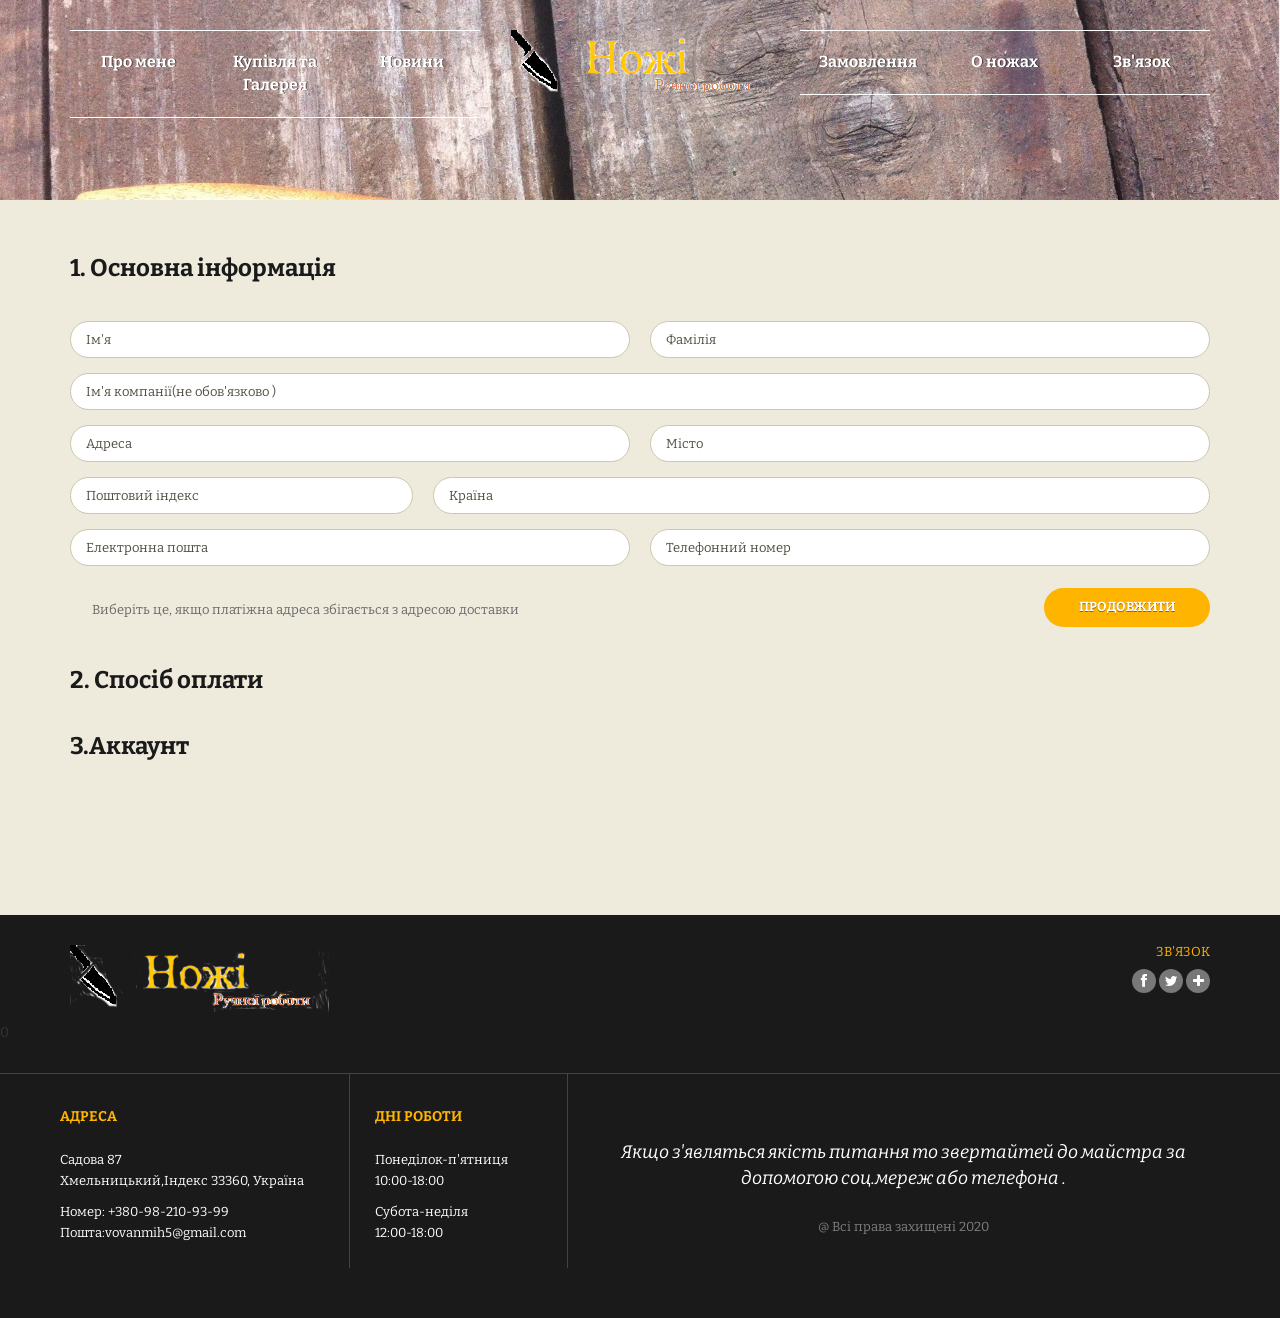
<file: billingaddress.html>
<!DOCTYPE html>
<!--[if IE 8]>			<html class="ie ie8"> <![endif]-->
<!--[if IE 9]>			<html class="ie ie9"> <![endif]-->
<!--[if gt IE 9]><!-->	<html> <!--<![endif]-->
<head>

	<!-- Meta -->
	<meta charset="utf-8">
	<meta name="keywords" content="HTML5 Template" />
	<meta name="description" content="Multipress - Responsive Multipurpose HTML5 Template">
	<meta name="author" content="">

	<title>Bethlehem - Responsive HTML5 Template for churches</title>

	<!-- Mobile Meta -->
	<meta name="viewport" content="width=device-width, initial-scale=1.0">

	<!-- Favicons -->
	<link rel="shortcut icon" href="img/favicon.ico">
	<link rel="apple-touch-icon" href="img/apple-touch-icon.png">
	<link rel="apple-touch-icon" sizes="72x72" href="img/apple-touch-icon-72x72.png">
	<link rel="apple-touch-icon" sizes="114x114" href="img/apple-touch-icon-114x114.png">
	<link rel="apple-touch-icon" sizes="144x144" href="img/apple-touch-icon-144x144.png">

	<!-- Web Fonts  -->
	<link href='http://fonts.googleapis.com/css?family=Bitter:400,400italic,700' rel='stylesheet' type='text/css'>

	<!--[if lt IE 9]>
	<script src="/js/libs/respond.min.js"></script>
	<![endif]-->

	<!-- Bootstrap core CSS -->
	<link href="css/bootstrap.css" rel="stylesheet">

	<!-- FontAwesome icons CSS -->
	<link href="font-awesome/css/font-awesome.min.css" rel="stylesheet">

	<!-- Theme Styles CSS-->
	<link href="css/style.css" rel="stylesheet">

	<link href="css/flexslider.css" rel="stylesheet">

	<!--[if lt IE 9]>
	<script src="/js/libs/html5.js"></script>
	<![endif]-->

</head>
<body id="pages">

<div class="body">
	<div class="slider-wrap">

		<!-- Header -->
		<header class="container">
			<div class="col-md-6">
				<div class="nav-left">
					<ul>
						<li class="has-sub-mega">
							<a href="#">Про мене</a>
							<div class="mega-menu">
								<div class="col-md-9 m1">
									<h4>Майстер</h4>
								<p>Мене звати Володимир Михайловський і я займаюсь виготовленням якісних ножів ручної роботи Виготовляю ножі різних видів ,розмірів та з різних матеріалів .</p>
								<p>Я цим займась декілька років і ви можете бути впевнені в тому ,що ви отримаєте якісний товар.</p>
									<div class="space30"></div>
								</div>
								
								<div class="col-md-3 m3">
									<img src="demo/8.png" class="img-responsive" alt=""/>
									<div class="space40"></div>
									<h6>Звязок зі мною</h6>
									<div class="m-social">
										<a href="#"><i class="fa fa-facebook"></i></a>
										<a href="#"><i class="fa fa-twitter"></i></a>
										<a href="#"><i class="fa fa-plus"></i></a>
									</div>
								</div>
							</div>
						</li>
						<li class="has-sub-mega">
							<a href="#">Купівля та Галерея</a>
							<div class="mega-menu mega-menu1">
								<div class="col-md-9 m1">
									<img src="demo/9.jpg" class="img-responsive" alt=""/>
								</div>
								<div class="col-md-4 m2">
									<h5>Галерея</h5>
									<a href="./blog-grid.html">Галерея ножів</a>
									<div class="space25"></div>
									
				
								</div>
								<div class="col-md-3 m3 m2">
									<h5>Купівля</h5>
									<a href="./signin.html">Регестрація</a>
									<a href="./billingaddress.html">Оплата</a>
									
								</div>
							</div>
						</li>
						<li class="has-sub">
							<a href="#">Новини</a>
							<div class="subpage">
								<a href="./sermons_single.html">Свіжі новини</a>
							</div>
						</li>
					</ul>
				</div>
			</div>
			<div class="col-md-4">
				<div class="logo">
					<a href="./index.html"><img src="images/logo.png" class="img-responsive" alt=""/></a>
				</div>
			</div>
			<div class="col-md-6">
				<div class="nav-right">
					<ul>
						<li class="has-sub">
							<a href="#">Замовлення</a>
							<div class="subpage">
							<a href="./events-calendar.html">Календар замовлень</a>
							</div>
						</li>
						<li class="has-sub">
							<a href="#">О ножах</a>
							<div class="subpage">
									<a href="./donate_single.html">Види ножів</a>
							</div>
						</li>
						<li><a href="./contact.html">Зв'язок</a></li>
					</ul>
				</div>
			</div>
		</header>
		<!-- Header -->

		<div class="nav-left nav-mobile">
			<ul class="nav-mobile-ul">
				<li class="has-sub-mega">
					<a href="#">Про мене.</a>
						<div class="mega-menu">
						<div class="col-md-9 m1">
								<h4>Майстер</h4>
								<p>Мене звати Володимир Михайловський і я займаюсь виготовленням якісних ножів ручної роботи .Виготовляю ножі різних видів ,розмірів та з різних матеріалів .</p>
								<p>Я цим займась декілька років і ви можете бути впевнені в тому ,що ви отримаєте якісний товар.</p>
								<div class="space30"></div>
								<a class="menu-btn" href="./im_new.html">Learn more</a>
							</div>
							<div class="col-md-4 m2">
								<h5>PEOPLE / VOLUNTEERS</h5>
								<a href="./people.html">People and Volunteers</a>
								<a href="./people_single.html">People - Single</a>
								<div class="space25"></div>
								<h5>About us</h5>
								<a href="./im_new.html">Im New</a>
								<a href="./stories-single.html">About Us - Full Width</a>
								<a href="./contact.html">Contact and Locations</a>
								<div class="space25"></div>
								<h5><a href="./timeline.html">Timeline</a></h5>
							</div>
							<div class="col-md-3 m3">
								</div>
						</div>
					</li>
					<li class="has-sub-mega">
						<a href="#">Pages</a>
						<div class="mega-menu mega-menu1">
							<div class="col-md-9 m1">
								<img src="demo/9.jpg" class="img-responsive" alt=""/>
							</div>
							<div class="col-md-4 m2">
								<h5>Blog Pages</h5>
								<a href="./blog.html">Blog Classic with Sidebar</a>
								<a href="./blog-grid.html">Blog Grid View</a>
								<a href="./blog_single.html">Blog Single Entry</a>
								<div class="space25"></div>
								<h5>Ministries</h5>
								<a href="./ministries-grid.html">Ministries Grid View</a>
								<a href="./ministries-list.html">Ministries List View</a>
								<a href="./ministries-single.html">Single Ministry</a>
								<div class="space25"></div>
								<h5><a href="./timeline.html">Timeline</a></h5>
							</div>
							<div class="col-md-3 m3 m2">
								<h5>Shop</h5>
								<a href="./shop-grid.html">Shop - Grid</a>
								<a href="./shop-list.html">Shop - List</a>
								<a href="./shop-single.html">Shop Single</a>
								<a href="./signin.html">Login</a>
								<a href="./billingaddress.html">Shop - Checkout</a>
								<a href="./shopping-cart.html">Shop- Cart</a>
								<div class="space25"></div>
								<h5><a href="./timeline.html">Timeline</a></h5>
								<a href="./stories.html">Stories View</a>
								<a href="./stories-single.html">Single Story</a>
							</div>
						</div>
					</li>
					<li class="has-sub">
						<a href="#">Sermons</a>
						<div class="subpage">
							<a href="./sermons.html">Sermons</a>
							<a href="./sermons_single.html">Sermons Single</a>
						</div>
					</li>
						<li class="has-sub">
						<a href="#">Events</a>
						<div class="subpage">
							<a href="./events.html">Events List Page</a>
							<a href="./events-calendar.html">Events Calendar</a>
							<a href="./events-single.html">Event Single</a>
						</div>
					</li>
					<li class="has-sub">
						<a href="#">Donations</a>
						<div class="subpage">
							<a href="./donatecause.html">Donate Cause</a>
							<a href="./donate_single.html">Donate Single</a>
						</div>
					</li>
					<li><a href="./contact.html">Contact</a></li>
				</ul>
			</div>

		<!-- Slider -->
		<div class="slider-wrapper theme-default">
			<div id="owl-homeslider" class="owl-carousel">
				<div class="item">
					<img alt="" class="img-responsive" src="demo/slide/1.jpg">
				<div class="nivo-caption">
						<h2>Ніж<br>Ручної роботи</h2>
						<p>Овощний</p>
					</div>
				</div>
				<div class="item">
					<img alt="" class="img-responsive" src="demo/slide/2.jpg">
				<div class="nivo-caption">
						<h2>Ніж<br>Ручної роботи </h2>
						<p>Якут</p>
					</div>
				</div>
				<div class="item">
					<img alt="" class="img-responsive" src="demo/slide/3.jpg">
					<div class="nivo-caption">
						<h2>Ніж<br>Ручної роботи</h2>
						<p>Грибний</p>
					</div>
				</div>
			</div>
		</div>
		<!-- Slider -->

	</div>
	<div class="white-bg">

		<!-- Main content -->
		<div class="main-wrap">
			<div class="container">
				<div class="col-md-16">
					<ul class="shop-accordion">
						<li class="current">
							<a href="#1" onclick="return false;">
								<h3>1. Основна інформація</h3>
							</a>
							<div>
								<div class="row">
									<div class="col-md-8">
										<input type="text" placeholder="Ім'я">
									</div>
									<div class="col-md-8">
										<input type="text" placeholder="Фамілія">
									</div>
								</div>
								<div class="row">
									<div class="col-md-16">
										<input type="text" placeholder="Ім'я компанії(не обов'язково )">
									</div>
								</div>
								<div class="row">
									<div class="col-md-8">
										<input type="text" placeholder="Адреса">
									</div>
									<div class="col-md-8">
										<input type="text" placeholder="Місто">
									</div>
								</div>
								<div class="row">
									<div class="col-md-5">
										<input type="text" placeholder="Поштовий індекс ">
									</div>
									<div class="col-md-11">
										<input type="text" placeholder="Країна">
									</div>
								</div>
								<div class="row">
									<div class="col-md-8">
										<input type="text" placeholder="Електронна пошта">
									</div>
									<div class="col-md-8">
										<input type="text" placeholder="Телефонний номер">
									</div>
								</div>
								<div class="row">
									<div class="col-md-8">
										<div class="space20"></div>
										<input type="checkbox" name="checkboxG1" id="checkboxG1" class="css-checkbox" /><label for="checkboxG1" class="css-label">Виберіть це, якщо платіжна адреса збігається з адресою доставки</label>
									</div>
									<div class="col-md-8">
										<a href="#" class="c-btn">Продовжити</a>
									</div>
								</div>
							</div>
						</li>
						<li>
							<a href="#2" onclick="return false;">
								<h3>2. Спосіб оплати</h3>
							</a>
							<div>
								<div class="row payment-info">
									<div class="col-md-3">
										Виберіть спосіб оплати:
									</div>
									<div class="col-md-13 no-padding">
										<ul>
											<li><img src="demo/payment/1.png" alt=""/></li>
											<li><img src="demo/payment/2.png" alt=""/></li>
											<li><img src="demo/payment/3.png" alt=""/></li>
											<li><img src="demo/payment/4.png" alt=""/></li>
											<li><img src="demo/payment/5.png" alt=""/></li>
										</ul>
									</div>
								</div>
								<div class="payment-content">
									<div class="row">
										<div class="col-md-16">
											<h5>Доставка </h5>
											<p>Виберіть опцію для оплати ,якщо ви живете в Хмельницькому то можлива особиста зустріч.</p>
										</div>
									</div>
									<div class="row">
										<div class="col-md-2">
											<div class="space20"></div>
											<input type="radio" name="checkboxG2" id="checkboxG2" class="css-radio" /><label for="checkboxG2" class="css-label">Кур'єр</label>
										</div>
										<div class="col-md-2">
											<div class="space20"></div>
											<input type="radio" name="checkboxG2" id="checkboxG3" class="css-radio" /><label for="checkboxG3" class="css-label">Нова пошта</label>
										</div>
										<div class="col-md-3">
											<div class="space20"></div>
											<input type="radio" name="checkboxG2" id="checkboxG4" class="css-radio" /><label for="checkboxG4" class="css-label">Особиста зустріч</label>
										</div>
										<div class="col-md-9">
											<a href="#" class="c-btn">Продовжити</a>
										</div>
									</div>
								</div>
							</div>
						</li>
						<li>
							<a href="#3" onclick="return false;">
								<h3>3.Аккаунт</h3>
							</a>
							<div>
								<div class="row">
									<div class="col-md-16">
										<input type="text" placeholder="Нік/логін ">
									</div>
								</div>
								<div class="row">
									<div class="col-md-8">
										<input type="password" placeholder="Пароль">
									</div>
									<div class="col-md-8">
										<input type="password" placeholder="Підтвердіть пароль">
									</div>
								</div>
								<div class="row">
									<div class="col-md-8">
										<input type="text" placeholder="Питання для захисту">
									</div>
									<div class="col-md-8">
										<input type="text" placeholder="Відповідь">
									</div>
								</div>
								<div class="row">
									<div class="col-md-8">
										<input type="text" placeholder="Дата народження рік/мм/дд">
									</div>
									<div class="col-md-8">
										<input type="text" placeholder="Бажана мова">
									</div>
								</div>
								<div class="row">
									<div class="col-md-8">
										<div class="space10"></div>
										<input type="checkbox" name="checkboxG3" id="checkboxG5" class="css-checkbox" /><label for="checkboxG5" class="css-label">Я прочитав і погоджуюся з <a href="#"> Умовами надання послуг </a> та <a href="#"> Політикою конфіденційності клієнтів.</a></label>
										<div class="space10"></div>
										<input type="checkbox" name="checkboxG4" id="checkboxG6" class="css-checkbox" /><label for="checkboxG6" class="css-label">Я погоджуюсь отримувати повідомлення на пошту.</label>
									</div>
									<div class="col-md-8">
										<a href="#" class="c-btn">Продовжити</a>
									</div>
								</div>
							</div>
						</li>
						<!--<li>
							<a href="#3" onclick="return false;">
								<h3>4. Твоє замовлення</h3>
							</a>
							<div class="order-form">
								<p>Nulla sit amet consequat sapien. Vestibulum pulvinar, erat nec mattis varius, est erat pretium mi, quis blandit tellus dolor volutpat ipsum. Nullam vel dapibus odio, eu luctus velit.</p>
								<div class="row order-shipping">
									<div class="col-md-5">
										<h5>Billing Informations</h5>
										<p>John Doe <br>Lorem Street 11<br> 12 331 New York</p>
										<p>Phone: 219 123 123 <br>Email: email@to.me</p>
									</div>
									<div class="col-md-5">
										<h5>Shipping Address</h5>
										<p>John Doe <br>Lorem Street 11<br> 12 331 New York</p>
										<p>Phone: 219 123 123 <br>Email: email@to.me</p>
									</div>
									<div class="col-md-5">
										<h5>Shipping Informations</h5>
										<p>Method: PayPal <br>PayPal address: email@to.me</p>
										<p>Shipping: Always free</p>
									</div>
								</div>
								<div class="row order-comment">
									<div class="col-md-16">
										<textarea rows="6" placeholder="Your comment to order"></textarea>
									</div>
								</div>
								<div class="row order-list">
									<div class="col-md-16">
										<h6>Product <span>Total</span></h6>
										<div class="order-data">
											<h4>The God Chasers <span>$22.98</span></h4>
											<p>Tommya Tenney</p>
										</div>
										<div class="space20"></div>
										<div class="order-data">
											<h4>The God Chasers <span>$22.98</span></h4>
											<p>Tommya Tenney</p>
										</div>
										<div class="space20"></div>
										<div class="order-data">
											<h4>The God Chasers <span>$22.98</span></h4>
											<p>Tommya Tenney</p>
										</div>
										<div class="space20"></div>
										<div class="order-data">
											<h4>The God Chasers <span>$22.98</span></h4>
											<p>Tommya Tenney</p>
										</div>
									</div>
								</div>
								<div class="row order-total-details">
									<div class="col-md-11">
									</div>
									<div class="col-md-5">
										<div class="order-subtotal"><em>Cart subtotal</em> <span>$43.99</span></div>
										<div class="order-subtotal"><em>Shipping</em> <span>Free Shipping</span></div>
										<div class="space25"></div>
										<div class="order-total"><em>Order Total</em> <span>$43.99</span></div>
										<div class="space30"></div>
										<a href="#" class="c-btn">Place order</a>
									</div>
								</div>
							</div>
						</li>-->
					</ul>
				</div>
			</div>
		</div>
		<!-- Main content -->

		<div class="space60"></div>

		<!-- Footer -->
		<footer>
		<div class="footer1">
			<div class="container">
				<div class="col-md-8">
					<img src="images/logo.png" class="img-responsive" alt=""/>
				</div>
				<div class="col-md-8">
					<h6>Зв'язок</h6>
					<ul class="hb-social">
						<li class="hb-fb"><a href="#"><i class="fa fa-facebook"></i></a></li>
						<li class="hb-tw"><a href="#"><i class="fa fa-twitter"></i></a></li>
						<li class="hb-plus"><a href="#"><i class="fa fa-plus"></i></a></li>
					</ul>
				</div>
			</div>0
		</div>
		<div class="footer2">
			<div class="container">
				<div class="col-md-4 footer-widget">
					<h5>Адреса</h5>
					<p>Садова 87 <br>
						Хмельницький,Індекс 33360, Україна
					</p>
					<p>Номер: +380-98-210-93-99<br>
						Пошта:vovanmih5@gmail.com
					</p>
				</div>
				<div class="col-md-3 footer-widget fw2">
					<h5>Дні роботи </h5>
					<p>Понеділок-п'ятниця<br>
					  10:00-18:00 
					</p>
					<p>Субота-неділя<br>
					   12:00-18:00
					</p>
				</div>
				<div class="col-md-9 footer-widget last">
					<div class="footer-quote">Якщо з'являться якість питання то звертайтей до майстра за допомогою соц.мереж або телефона .
					</div>
					<p class="copy">@ Всі права захищені 2020</p>
				</div>
			</div>
		</div>
	</footer>
		<!-- Footer -->
	</div>
</div>

<!-- JavaScript -->
<script src="js/jquery.js"></script>
<script src="js/bootstrap.js"></script>
<script src="js/jquery.mobilemenu.js"></script>
<script src="js/owl-carousel/owl.carousel.js"></script>
<script src="js/jquery.flexslider.js"></script>
<script src="js/jquery.easing.js"></script>
<script src="http://maps.google.com/maps/api/js?sensor=false&amp;language=en"></script>
<script src="js/jquery-ui.js"></script>
<script src="js/jquery.isotope.min.js"></script>
<script src="js/jquery.accordion.js"></script>
<script src="js/jquery.animateNumber.js"></script>
<script src="js/jquery.appear.js"></script>
<script src="js/main.js"></script>

</body>
</html>
</file>
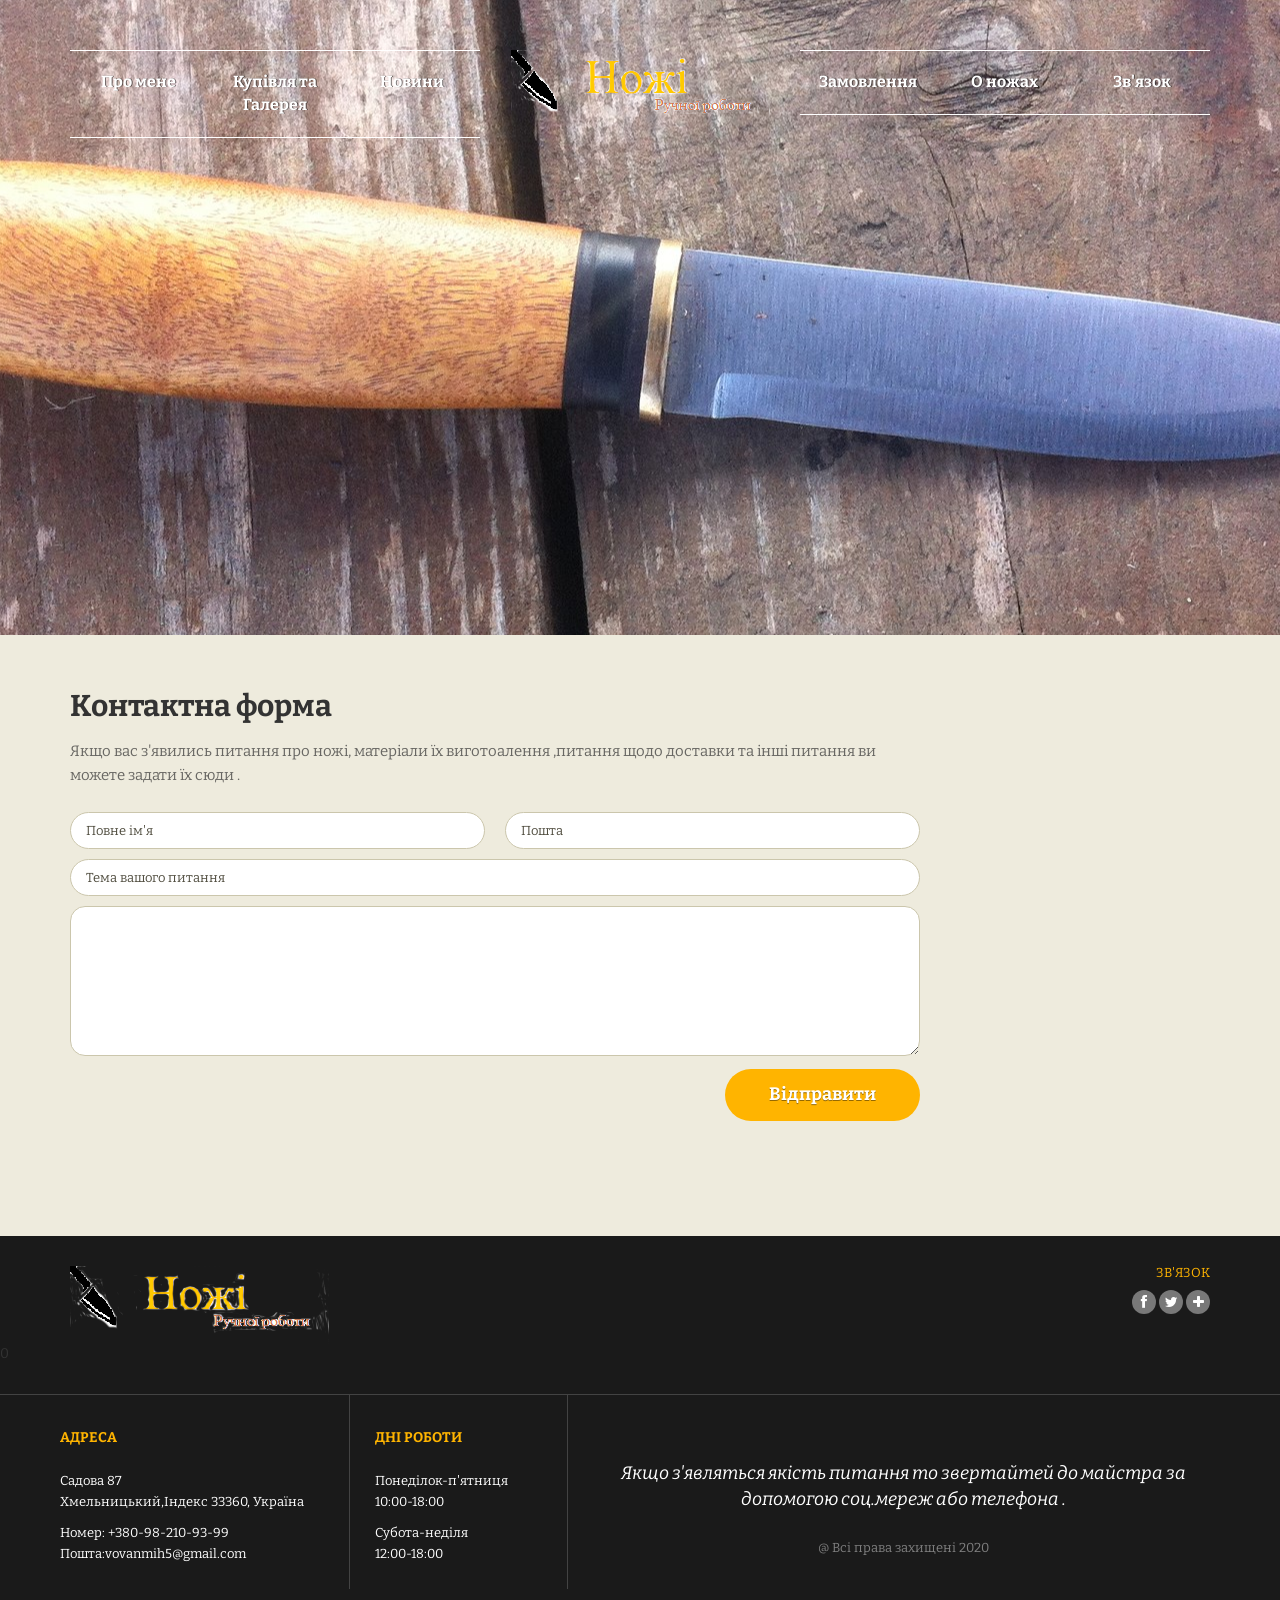
<file: contact.html>
<!DOCTYPE html>
<!--[if IE 8]>			<html class="ie ie8"> <![endif]-->
<!--[if IE 9]>			<html class="ie ie9"> <![endif]-->
<!--[if gt IE 9]><!-->	<html> <!--<![endif]-->
<head>

	<!-- Meta -->
	<meta charset="utf-8">
	<meta name="keywords" content="HTML5 Template" />
	<meta name="description" content="Multipress - Responsive Multipurpose HTML5 Template">
	<meta name="author" content="">

	<title>Bethlehem - Responsive HTML5 Template for churches</title>

	<!-- Mobile Meta -->
	<meta name="viewport" content="width=device-width, initial-scale=1.0">

	<!-- Favicons -->
	<link rel="shortcut icon" href="img/favicon.ico">
	<link rel="apple-touch-icon" href="img/apple-touch-icon.png">
	<link rel="apple-touch-icon" sizes="72x72" href="img/apple-touch-icon-72x72.png">
	<link rel="apple-touch-icon" sizes="114x114" href="img/apple-touch-icon-114x114.png">
	<link rel="apple-touch-icon" sizes="144x144" href="img/apple-touch-icon-144x144.png">

	<!-- Web Fonts  -->
	<link href='http://fonts.googleapis.com/css?family=Bitter:400,400italic,700' rel='stylesheet' type='text/css'>

	<!--[if lt IE 9]>
	<script src="/js/libs/respond.min.js"></script>
	<![endif]-->

	<!-- Bootstrap core CSS -->
	<link href="css/bootstrap.css" rel="stylesheet">

	<!-- FontAwesome icons CSS -->
	<link href="font-awesome/css/font-awesome.min.css" rel="stylesheet">

	<!-- Theme Styles CSS-->
	<link href="css/style.css" rel="stylesheet">

	<link href="css/flexslider.css" rel="stylesheet">
	<link href="js/owl-carousel/owl.carousel.css" rel="stylesheet">
	<link href="js/owl-carousel/owl.theme.css" rel="stylesheet">

	<!--[if lt IE 9]>
	<script src="/js/libs/html5.js"></script>
	<![endif]-->

</head>
<body onload="LoadGmaps()" onunload="GUnload()" id="home2">

<div class="body">
	<div class="slider-wrap">

		<!-- Header -->
		<header class="container">
			<div class="col-md-6">
				<div class="nav-left">
					<ul>
						<li class="has-sub-mega">
							<a href="#">Про мене</a>
							<div class="mega-menu">
								<div class="col-md-9 m1">
									<h4>Майстер</h4>
								<p>Мене звати Володимир Михайловський і я займаюсь виготовленням якісних ножів ручної роботи Виготовляю ножі різних видів ,розмірів та з різних матеріалів .</p>
								<p>Я цим займась декілька років і ви можете бути впевнені в тому ,що ви отримаєте якісний товар.</p>
									<div class="space30"></div>
								</div>
								
								<div class="col-md-3 m3">
									<img src="demo/8.png" class="img-responsive" alt=""/>
									<div class="space40"></div>
									<h6>Звязок зі мною</h6>
									<div class="m-social">
										<a href="#"><i class="fa fa-facebook"></i></a>
										<a href="#"><i class="fa fa-twitter"></i></a>
										<a href="#"><i class="fa fa-plus"></i></a>
									</div>
								</div>
							</div>
						</li>
						<li class="has-sub-mega">
							<a href="#">Купівля та Галерея</a>
							<div class="mega-menu mega-menu1">
								<div class="col-md-9 m1">
									<img src="demo/9.jpg" class="img-responsive" alt=""/>
								</div>
								<div class="col-md-4 m2">
									<h5>Галерея</h5>
									<a href="./blog-grid.html">Галерея ножів</a>
									<div class="space25"></div>
									
				
								</div>
								<div class="col-md-3 m3 m2">
									<h5>Купівля</h5>
									<a href="./signin.html">Регестрація</a>
									<a href="./billingaddress.html">Оплата</a>
									
								</div>
							</div>
						</li>
						<li class="has-sub">
							<a href="#">Новини</a>
							<div class="subpage">
								<a href="./sermons_single.html">Свіжі новини</a>
							</div>
						</li>
					</ul>
				</div>
			</div>
			<div class="col-md-4">
				<div class="logo">
					<a href="./index.html"><img src="images/logo.png" class="img-responsive" alt=""/></a>
				</div>
			</div>
			<div class="col-md-6">
				<div class="nav-right">
					<ul>
						<li class="has-sub">
							<a href="#">Замовлення</a>
							<div class="subpage">
							<a href="./events-calendar.html">Календар замовлень</a>
							</div>
						</li>
						<li class="has-sub">
							<a href="#">О ножах</a>
							<div class="subpage">
								<a href="./donate_single.html">Види ножів</a>
							</div>
						</li>
						<li><a href="./contact.html">Зв'язок</a></li>
					</ul>
				</div>
			</div>
		</header>
		<!-- Header -->

		<div class="nav-left nav-mobile">
			<ul class="nav-mobile-ul">
				<li class="has-sub-mega">
					<a href="#">About us</a>
						<div class="mega-menu">
						<div class="col-md-9 m1">
								<h4>IM NEW</h4>
								<p>Etiam lobortis libero in luctus tincidunt. Nullam a ligula iaculis, placerat purus ac, dapibus turpis. Quisque fringilla pharetra arcu, in tristique nibh vulputate a. Phasellus ullamcorper, erat et dapibus scelerisque, ipsum lacus iaculis quam.</p>
								<p>Eleifend lobortis massa ligula at turpis. Quisque fringilla pharetra arcu, in tristique nibh.</p>
								<div class="space30"></div>
								<a class="menu-btn" href="./im_new.html">Learn more</a>
							</div>
							<div class="col-md-4 m2">
								<h5>PEOPLE / VOLUNTEERS</h5>
								<a href="./people.html">People and Volunteers</a>
								<a href="./people_single.html">People - Single</a>
								<div class="space25"></div>
								<h5>About us</h5>
								<a href="./im_new.html">Im New</a>
								<a href="./stories-single.html">About Us - Full Width</a>
								<a href="./contact.html">Contact and Locations</a>
								<div class="space25"></div>
								<h5><a href="./timeline.html">Timeline</a></h5>
							</div>
							<div class="col-md-3 m3">
								</div>
						</div>
					</li>
					<li class="has-sub-mega">
						<a href="#">Pages</a>
						<div class="mega-menu mega-menu1">
							<div class="col-md-9 m1">
								<img src="demo/9.jpg" class="img-responsive" alt=""/>
							</div>
							<div class="col-md-4 m2">
								<h5>Blog Pages</h5>
								<a href="./blog.html">Blog Classic with Sidebar</a>
								<a href="./blog-grid.html">Blog Grid View</a>
								<a href="./blog_single.html">Blog Single Entry</a>
								<div class="space25"></div>
								<h5>Ministries</h5>
								<a href="./ministries-grid.html">Ministries Grid View</a>
								<a href="./ministries-list.html">Ministries List View</a>
								<a href="./ministries-single.html">Single Ministry</a>
								<div class="space25"></div>
								<h5><a href="./timeline.html">Timeline</a></h5>
							</div>
							<div class="col-md-3 m3 m2">
								<h5>Shop</h5>
								<a href="./shop-grid.html">Shop - Grid</a>
								<a href="./shop-list.html">Shop - List</a>
								<a href="./shop-single.html">Shop Single</a>
								<a href="./signin.html">Login</a>
								<a href="./billingaddress.html">Shop - Checkout</a>
								<a href="./shopping-cart.html">Shop- Cart</a>
								<div class="space25"></div>
								<h5><a href="./timeline.html">Timeline</a></h5>
								<a href="./stories.html">Stories View</a>
								<a href="./stories-single.html">Single Story</a>
							</div>
						</div>
					</li>
					<li class="has-sub">
						<a href="#">Sermons</a>
						<div class="subpage">
							<a href="./sermons.html">Sermons</a>
							<a href="./sermons_single.html">Sermons Single</a>
						</div>
					</li>
						<li class="has-sub">
						<a href="#">Events</a>
						<div class="subpage">
							<a href="./events.html">Events List Page</a>
							<a href="./events-calendar.html">Events Calendar</a>
							<a href="./events-single.html">Event Single</a>
						</div>
					</li>
					<li class="has-sub">
						<a href="#">Donations</a>
						<div class="subpage">
							<a href="./donatecause.html">Donate Cause</a>
							<a href="./donate_single.html">Donate Single</a>
						</div>
					</li>
					<li><a href="./contact.html">Contact</a></li>
				</ul>
			</div>


		<!-- Google Map -->
		<div class="container">
			<div class="col-md-16">
				<div class="google-map">
					<div id="MyGmaps" style="width:100%;height:410px;"></div>
				</div>
			</div>
		</div>
		<!-- Google Map -->
	</div>
	<div class="white-bg">
		<div class="main-wrap">
			<div class="container">

				<!-- Contact form -->
				<div class="col-md-12 contact-form-info">
					<h5>Контактна форма</h5>
					<p>Якщо вас з'явились питання про ножі, матеріали їх виготоалення ,питання щодо доставки та інші питання ви можете задати їх сюди . </p>
					<div style="position:relative;">
					<form class="comment-form" id="contactForm" action="php/contact.php" method="post">
						<div class="row">
							<div class="col-md-8">
								<input type="text" name="senderName" id="senderName" placeholder="Повне ім'я" required="required" />
							</div>
							<div class="col-md-8">
								<input type="email" name="senderEmail" id="senderEmail" placeholder="Пошта" required="required"  />
							</div>
						</div>
						<div class="row">
							<div class="col-md-16">
								<input type="text" name="subject" id="subject" placeholder="Тема вашого питання" required="required" />
							</div>
						</div>
						<div class="row">
							<div class="col-md-16">
								<textarea name="message" id="message" rows="8" required="required" ></textarea>
								<button type="submit" id="sendMessage" name="sendMessage" class="c-btn pull-right">Відправити</button>
							</div>
						</div>
					</form>
					<div id="successMessage" class="successmessage"><p><span class="success-ico"></span> Дякую за відправку повідомлення скоро відповім.</p></div>
					<div id="failureMessage" class="errormessage"><p><span class="error-ico"></span> Вибачте, але з відправкою виникли проблеми .Повторіть спробу.</p></div>
					<div id="incompleteMessage" class="statusMessage"><p>Заповніть всі поля перед відправкою запитання.</p></div>
					</div>
					<div class="space60"></div>
					
				</div>
				
				<!-- Contact form -->
			</div>
		</div>

		<!-- Footer -->
		<footer>
		<div class="footer1">
			<div class="container">
				<div class="col-md-8">
					<img src="images/logo.png" class="img-responsive" alt=""/>
				</div>
				<div class="col-md-8">
					<h6>Зв'язок</h6>
					<ul class="hb-social">
						<li class="hb-fb"><a href="#"><i class="fa fa-facebook"></i></a></li>
						<li class="hb-tw"><a href="#"><i class="fa fa-twitter"></i></a></li>
						<li class="hb-plus"><a href="#"><i class="fa fa-plus"></i></a></li>
					</ul>
				</div>
			</div>0
		</div>
		<div class="footer2">
			<div class="container">
				<div class="col-md-4 footer-widget">
					<h5>Адреса</h5>
					<p>Садова 87 <br>
						Хмельницький,Індекс 33360, Україна
					</p>
					<p>Номер: +380-98-210-93-99<br>
						Пошта:vovanmih5@gmail.com
					</p>
				</div>
				<div class="col-md-3 footer-widget fw2">
					<h5>Дні роботи </h5>
					<p>Понеділок-п'ятниця<br>
					  10:00-18:00 
					</p>
					<p>Субота-неділя<br>
					   12:00-18:00
					</p>
				</div>
				<div class="col-md-9 footer-widget last">
					<div class="footer-quote">Якщо з'являться якість питання то звертайтей до майстра за допомогою соц.мереж або телефона .
					</div>
					<p class="copy">@ Всі права захищені 2020</p>
				</div>
			</div>
		</div>
	</footer>
		<!-- Footer -->
	</div>
</div>


<!-- JavaScript -->
<script src="js/jquery.js"></script>
<script src="js/contact.js"></script> 
<script src="js/bootstrap.js"></script>
<script src="js/jquery.mobilemenu.js"></script>
<script src="js/owl-carousel/owl.carousel.js"></script>
<script src="js/jquery.flexslider.js"></script>
<script src="js/jquery.easing.js"></script>
<script src="http://maps.google.com/maps/api/js?sensor=false&amp;language=en"></script>
<script src="js/jquery-ui.js"></script>
<script src="js/jquery.isotope.min.js"></script>
<script src="js/jquery.accordion.js"></script>
<script src="js/jquery.animateNumber.js"></script>
<script src="js/jquery.appear.js"></script>
<script src="js/main.js"></script>

</body>
</html>
</file>
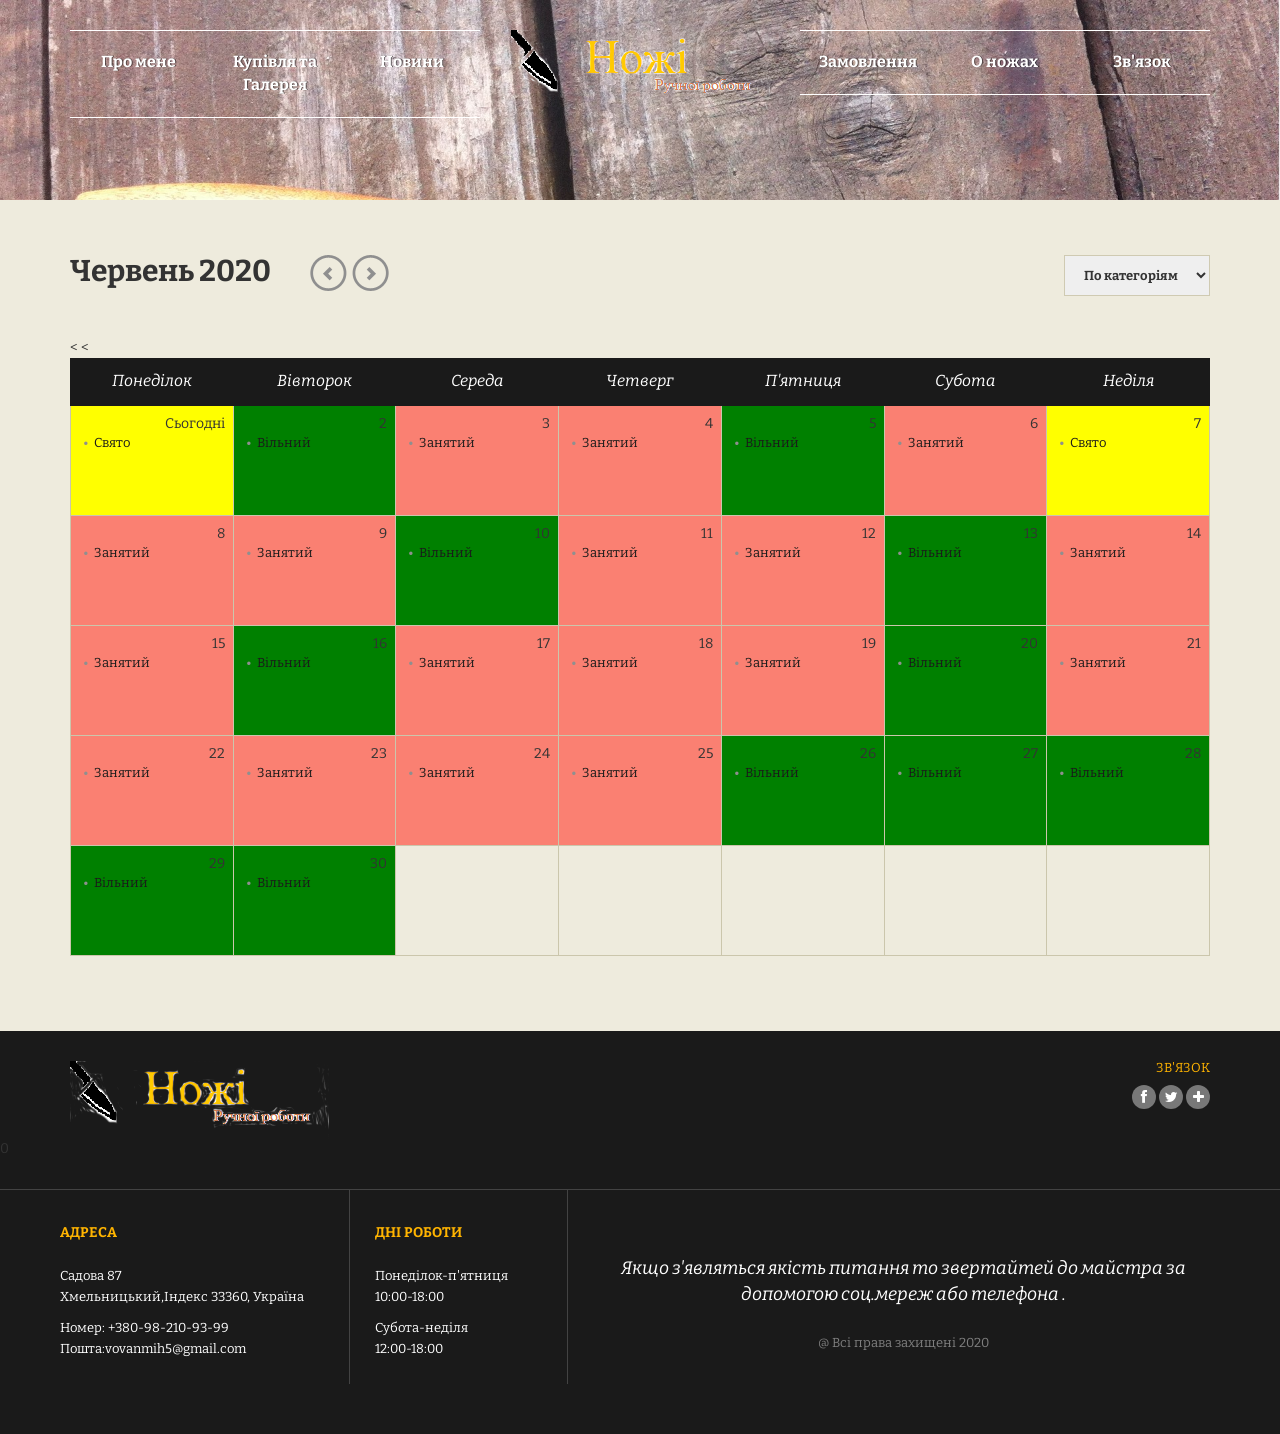
<file: events-calendar.html>
<!DOCTYPE html>
<!--[if IE 8]>			<html class="ie ie8"> <![endif]-->
<!--[if IE 9]>			<html class="ie ie9"> <![endif]-->
<!--[if gt IE 9]><!-->	<html> <!--<![endif]-->
<head>

	<!-- Meta -->
	<meta charset="utf-8">
	<meta name="keywords" content="HTML5 Template" />
	<meta name="description" content="Multipress - Responsive Multipurpose HTML5 Template">
	<meta name="author" content="">

	<title>Bethlehem - Responsive HTML5 Template for churches</title>

	<!-- Mobile Meta -->
	<meta name="viewport" content="width=device-width, initial-scale=1.0">

	<!-- Favicons -->
	<link rel="shortcut icon" href="img/favicon.ico">
	<link rel="apple-touch-icon" href="img/apple-touch-icon.png">
	<link rel="apple-touch-icon" sizes="72x72" href="img/apple-touch-icon-72x72.png">
	<link rel="apple-touch-icon" sizes="114x114" href="img/apple-touch-icon-114x114.png">
	<link rel="apple-touch-icon" sizes="144x144" href="img/apple-touch-icon-144x144.png">

	<!-- Web Fonts  -->
	<link href='http://fonts.googleapis.com/css?family=Bitter:400,400italic,700' rel='stylesheet' type='text/css'>

	<!--[if lt IE 9]>
	<script src="/js/libs/respond.min.js"></script>
	<![endif]-->

	<!-- Bootstrap core CSS -->
	<link href="css/bootstrap.css" rel="stylesheet">

	<!-- FontAwesome icons CSS -->
	<link href="font-awesome/css/font-awesome.min.css" rel="stylesheet">

	<!-- Theme Styles CSS-->
	<link href="css/style.css" rel="stylesheet">

	<link href="css/flexslider.css" rel="stylesheet">
	<link href="js/owl-carousel/owl.carousel.css" rel="stylesheet">
	<link href="js/owl-carousel/owl.theme.css" rel="stylesheet">

	<!--[if lt IE 9]>
	<script src="/js/libs/html5.js"></script>
	<![endif]-->

</head>
<body id="pages">

<div class="body">
	<div class="slider-wrap">

		<!-- Header -->
		<header class="container">
			<div class="col-md-6">
				<div class="nav-left">
					<ul>
						<li class="has-sub-mega">
							<a href="#">Про мене</a>
							<div class="mega-menu">
								<div class="col-md-9 m1">
									<h4>Майстер</h4>
								<p>Мене звати Володимир Михайловський і я займаюсь виготовленням якісних ножів ручної роботи Виготовляю ножі різних видів ,розмірів та з різних матеріалів .</p>
								<p>Я цим займась декілька років і ви можете бути впевнені в тому ,що ви отримаєте якісний товар.</p>
									<div class="space30"></div>
								</div>
								
								<div class="col-md-3 m3">
									<img src="demo/8.png" class="img-responsive" alt=""/>
									<div class="space40"></div>
									<h6>Звязок зі мною</h6>
									<div class="m-social">
										<a href="#"><i class="fa fa-facebook"></i></a>
										<a href="#"><i class="fa fa-twitter"></i></a>
										<a href="#"><i class="fa fa-plus"></i></a>
									</div>
								</div>
							</div>
						</li>
						<li class="has-sub-mega">
							<a href="#">Купівля та Галерея</a>
							<div class="mega-menu mega-menu1">
								<div class="col-md-9 m1">
									<img src="demo/9.jpg" class="img-responsive" alt=""/>
								</div>
								<div class="col-md-4 m2">
									<h5>Галерея</h5>
									<a href="./blog-grid.html">Галерея ножів</a>
									<div class="space25"></div>
									
				
								</div>
								<div class="col-md-3 m3 m2">
									<h5>Купівля</h5>
									<a href="./signin.html">Регестрація</a>
									<a href="./billingaddress.html">Оплата</a>
									
								</div>
							</div>
						</li>
						<li class="has-sub">
							<a href="#">Новини</a>
							<div class="subpage">
								<a href="./sermons_single.html">Свіжі новини</a>
							</div>
						</li>
					</ul>
				</div>
			</div>
			<div class="col-md-4">
				<div class="logo">
					<a href="./index.html"><img src="images/logo.png" class="img-responsive" alt=""/></a>
				</div>
			</div>
			<div class="col-md-6">
				<div class="nav-right">
					<ul>
						<li class="has-sub">
							<a href="#">Замовлення</a>
							<div class="subpage">
							<a href="./events-calendar.html">Календар замовлень</a>
							</div>
						</li>
						<li class="has-sub">
							<a href="#">О ножах</a>
							<div class="subpage">
								<a href="./donate_single.html">Види ножів</a>
							</div>
						</li>
						<li><a href="./contact.html">Зв'язок</a></li>
					</ul>
				</div>
			</div>
		</header>
		<!-- Header -->

		<div class="nav-left nav-mobile">
			<ul class="nav-mobile-ul">
				<li class="has-sub-mega">
					<a href="#">Про мене.</a>
						<div class="mega-menu">
						<div class="col-md-9 m1">
								<h4>Майстер</h4>
								<p>Мене звати Володимир Михайловський і я займаюсь виготовленням якісних ножів ручної роботи .Виготовляю ножі різних видів ,розмірів та з різних матеріалів .</p>
								<p>Я цим займась декілька років і ви можете бути впевнені в тому ,що ви отримаєте якісний товар.</p>
								<div class="space30"></div>
								<a class="menu-btn" href="./im_new.html">Learn more</a>
							</div>
							<div class="col-md-4 m2">
								<h5>PEOPLE / VOLUNTEERS</h5>
								<a href="./people.html">People and Volunteers</a>
								<a href="./people_single.html">People - Single</a>
								<div class="space25"></div>
								<h5>About us</h5>
								<a href="./im_new.html">Im New</a>
								<a href="./stories-single.html">About Us - Full Width</a>
								<a href="./contact.html">Contact and Locations</a>
								<div class="space25"></div>
								<h5><a href="./timeline.html">Timeline</a></h5>
							</div>
							<div class="col-md-3 m3">
								</div>
						</div>
					</li>
					<li class="has-sub-mega">
						<a href="#">Pages</a>
						<div class="mega-menu mega-menu1">
							<div class="col-md-9 m1">
								<img src="demo/9.jpg" class="img-responsive" alt=""/>
							</div>
							<div class="col-md-4 m2">
								<h5>Blog Pages</h5>
								<a href="./blog.html">Blog Classic with Sidebar</a>
								<a href="./blog-grid.html">Blog Grid View</a>
								<a href="./blog_single.html">Blog Single Entry</a>
								<div class="space25"></div>
								<h5>Ministries</h5>
								<a href="./ministries-grid.html">Ministries Grid View</a>
								<a href="./ministries-list.html">Ministries List View</a>
								<a href="./ministries-single.html">Single Ministry</a>
								<div class="space25"></div>
								<h5><a href="./timeline.html">Timeline</a></h5>
							</div>
							<div class="col-md-3 m3 m2">
								<h5>Shop</h5>
								<a href="./shop-grid.html">Shop - Grid</a>
								<a href="./shop-list.html">Shop - List</a>
								<a href="./shop-single.html">Shop Single</a>
								<a href="./signin.html">Login</a>
								<a href="./billingaddress.html">Shop - Checkout</a>
								<a href="./shopping-cart.html">Shop- Cart</a>
								<div class="space25"></div>
								<h5><a href="./timeline.html">Timeline</a></h5>
								<a href="./stories.html">Stories View</a>
								<a href="./stories-single.html">Single Story</a>
							</div>
						</div>
					</li>
					<li class="has-sub">
						<a href="#">Sermons</a>
						<div class="subpage">
							<a href="./sermons.html">Sermons</a>
							<a href="./sermons_single.html">Sermons Single</a>
						</div>
					</li>
						<li class="has-sub">
						<a href="#">Events</a>
						<div class="subpage">
							<a href="./events.html">Events List Page</a>
							<a href="./events-calendar.html">Events Calendar</a>
							<a href="./events-single.html">Event Single</a>
						</div>
					</li>
					<li class="has-sub">
						<a href="#">Donations</a>
						<div class="subpage">
							<a href="./donatecause.html">Donate Cause</a>
							<a href="./donate_single.html">Donate Single</a>
						</div>
					</li>
					<li><a href="./contact.html">Contact</a></li>
				</ul>
			</div>

		<!-- Slider -->
		<div class="slider-wrapper theme-default">
			<div id="owl-homeslider" class="owl-carousel">
				<div class="item">
					<img alt="" class="img-responsive" src="demo/slide/1.jpg">
				<div class="nivo-caption">
						<h2>Ніж<br>Ручної роботи</h2>
						<p>Овощний</p>
					</div>
				</div>
				<div class="item">
					<img alt="" class="img-responsive" src="demo/slide/2.jpg">
				<div class="nivo-caption">
						<h2>Ніж<br>Ручної роботи </h2>
						<p>Якут</p>
					</div>
				</div>
				<div class="item">
					<img alt="" class="img-responsive" src="demo/slide/3.jpg">
					<div class="nivo-caption">
						<h2>Ніж<br>Ручної роботи</h2>
						<p>Грибний</p>
					</div>
				</div>
			</div>
		</div>
		<!-- Slider -->

	</div>
	<div class="white-bg">
		<div class="main-wrap">
			<div class="container">
				<!-- Calender Wrap -->
				<div class="col-md-16">
					<div class="row calendar-head">
						<div class="col-md-4">
							<h3>Червень 2020</h3>
						</div>
						<div class="col-md-2">
							<ul class="calendar-btn">
								<li class="calendar-prev"><a href="#"></a></li>
								<li class="calendar-next"><a href="#"></a></li>
							</ul>
						</div>
						<div class="col-md-10">
							<select>
								<option SELECTED>По категоріям </option>
								<option value="one">Вільні дні</option>
								<option value="two">Вихідні </option
								<option value="three">Заняті</option>
							</select>
						</div>
					</div>
					<div class="space20"></div>
					<table class="table calendar">
						<thead class="days-week">
							<tr>
								<th>Понеділок</th>
								<th>Вівторок</th>
								<th>Середа</th>
								<th>Четверг</th>
								<th>П'ятниця</th>
								<th>Субота</th>
								<th>Неділя</th>
							</tr>
						</thead>
						<tbody>

							<tr class="row-small">
								
								<td bgcolor="yellow"> 
									<span>Сьогодні</span>
									 <ul class= 'events-li'>
									 <li> Свято
									 </ul>
									
								</td>
								<td bgcolor="green">
									<span>2</span>
									<ul class= 'events-li'>
									 <li> Вільний
									 </ul>
									
								</td>
									<td bgcolor="fa8072"><span>3</span><ul class= 'events-li'>
									 <li> Занятий
									 </ul></td>
								<td bgcolor="fa8072">
									<span>4</span><ul class= 'events-li'>
									 <li> Занятий
									 </ul>
								</td>
								<td bgcolor="green">
									<span>5</span>
									<ul class= 'events-li'>
									 <li> Вільний
									 </ul>
								</td>
								<td bgcolor="fa8072"><span>6</span><ul class= 'events-li'>
									 <li> Занятий
									 </ul></td>
								<<td bgcolor="yellow">
									<span>7</span>
									<ul class= 'events-li'>
									 <li> Свято
									 </ul>
									
								</td>
							</tr>
							<tr class="row-small">
							<td bgcolor="fa8072"><span>8</span><ul class= 'events-li'>
									 <li> Занятий
									 </ul></td>
								<td bgcolor="fa8072"><span>9</span><ul class= 'events-li'>
									 <li> Занятий
									 </ul></td>
								<td bgcolor="green">
									<span>10</span>
									<ul class= 'events-li'>
									 <li> Вільний
									 </ul>
								</td>
								<td bgcolor="fa8072"><span>11</span><ul class= 'events-li'>
									 <li> Занятий
									 </ul></td>
								<td bgcolor="fa8072"><span>12</span><ul class= 'events-li'>
									 <li> Занятий
									 </ul></td>
								<td bgcolor="green">
									<span>13</span>
									<ul class= 'events-li'>
									 <li> Вільний
									 </ul>
								</td>
								<td bgcolor="fa8072">
									<span>14</span>
									<ul class= 'events-li'>
									 <li> Занятий
									 </ul>
								</td>
								
							</tr>
							<tr class="row-small">
							<td bgcolor="fa8072"><span>15</span><ul class= 'events-li'>
									 <li> Занятий
									 </ul></td>
								<td bgcolor="green"><span>16</span><ul class= 'events-li'>
									 <li> Вільний
									 </ul></td>
								<td bgcolor="fa8072"><span>17</span><ul class= 'events-li'>
									 <li> Занятий
									 </ul></td>
								<td bgcolor="fa8072">
									<span>18</span>
									<ul class= 'events-li'>
									 <li> Занятий
									 </ul>
								</td>
								<td bgcolor="fa8072"><span>19</span><ul class= 'events-li'>
									 <li> Занятий
									 </ul></td>
								<td bgcolor="green">
									<span>20</span>
									<ul class= 'events-li'>
									 <li> Вільний
									 </ul>
								</td>
								<td bgcolor="fa8072"><span>21</span><ul class= 'events-li'>
									 <li> Занятий
									 </ul></td>
							
							</tr>
							<tr class="row-small">
							   <td bgcolor="fa8072"><span>22</span><ul class= 'events-li'>
									 <li> Занятий
									 </ul></td>
								<td bgcolor="fa8072"><span>23</span><ul class= 'events-li'>
									 <li> Занятий
									 </ul></td>
								<td bgcolor="fa8072">
									<span>24</span>
									<ul class= 'events-li'>
									 <li> Занятий
									 </ul>
								</td>
								<td bgcolor="fa8072"><span>25</span><ul class= 'events-li'>
									 <li> Занятий
									 </ul></td>
								<td bgcolor="green">
									<span>26</span>
							<ul class= 'events-li'>
									 <li> Вільний
									 </ul>
								</td>
								<<td bgcolor="green"><span>27</span><ul class= 'events-li'>
									 <li> Вільний
									 </ul></td>
								<td bgcolor="green"><span>28</span><ul class= 'events-li'>
									 <li> Вільний
									 </ul></td>

								
							</tr>
							<tr class="row-small">
							    <td bgcolor="green"><span>29</span><ul class= 'events-li'>
									 <li> Вільний
									 </ul></td>
								<td bgcolor="green"><span>30</span><ul class= 'events-li'>
									 <li> Вільний
									 </ul></td>
								<td>
									<span></span>
									
								</td>
								<td><span></span></td>
								<td>
									<span></span>
							
								</td>
								<td><span></span></td>
								<td><span></span></td>

								
							</tr>
						</tbody>
					</table>
				</div>
				<!-- Calender Wrap -->
			</div>
		</div>

		<!-- Footer -->
		<footer>
		<div class="footer1">
			<div class="container">
				<div class="col-md-8">
					<img src="images/logo.png" class="img-responsive" alt=""/>
				</div>
				<div class="col-md-8">
					<h6>Зв'язок</h6>
					<ul class="hb-social">
						<li class="hb-fb"><a href="#"><i class="fa fa-facebook"></i></a></li>
						<li class="hb-tw"><a href="#"><i class="fa fa-twitter"></i></a></li>
						<li class="hb-plus"><a href="#"><i class="fa fa-plus"></i></a></li>
					</ul>
				</div>
			</div>0
		</div>
		<div class="footer2">
			<div class="container">
				<div class="col-md-4 footer-widget">
					<h5>Адреса</h5>
					<p>Садова 87 <br>
						Хмельницький,Індекс 33360, Україна
					</p>
					<p>Номер: +380-98-210-93-99<br>
						Пошта:vovanmih5@gmail.com
					</p>
				</div>
				<div class="col-md-3 footer-widget fw2">
					<h5>Дні роботи </h5>
					<p>Понеділок-п'ятниця<br>
					  10:00-18:00 
					</p>
					<p>Субота-неділя<br>
					   12:00-18:00
					</p>
				</div>
				<div class="col-md-9 footer-widget last">
					<div class="footer-quote">Якщо з'являться якість питання то звертайтей до майстра за допомогою соц.мереж або телефона .
					</div>
					<p class="copy">@ Всі права захищені 2020</p>
				</div>
			</div>
		</div>
	</footer>
		<!-- Footer -->
	</div>
</div>

<!-- JavaScript -->
<script src="js/jquery.js"></script>
<script src="js/bootstrap.js"></script>
<script src="js/jquery.mobilemenu.js"></script>
<script src="js/owl-carousel/owl.carousel.js"></script>
<script src="js/jquery.flexslider.js"></script>
<script src="js/jquery.easing.js"></script>
<script src="http://maps.google.com/maps/api/js?sensor=false&amp;language=en"></script>
<script src="js/jquery-ui.js"></script>
<script src="js/jquery.isotope.min.js"></script>
<script src="js/jquery.accordion.js"></script>
<script src="js/jquery.animateNumber.js"></script>
<script src="js/jquery.appear.js"></script>
<script src="js/main.js"></script>

</body>
</html>
</file>
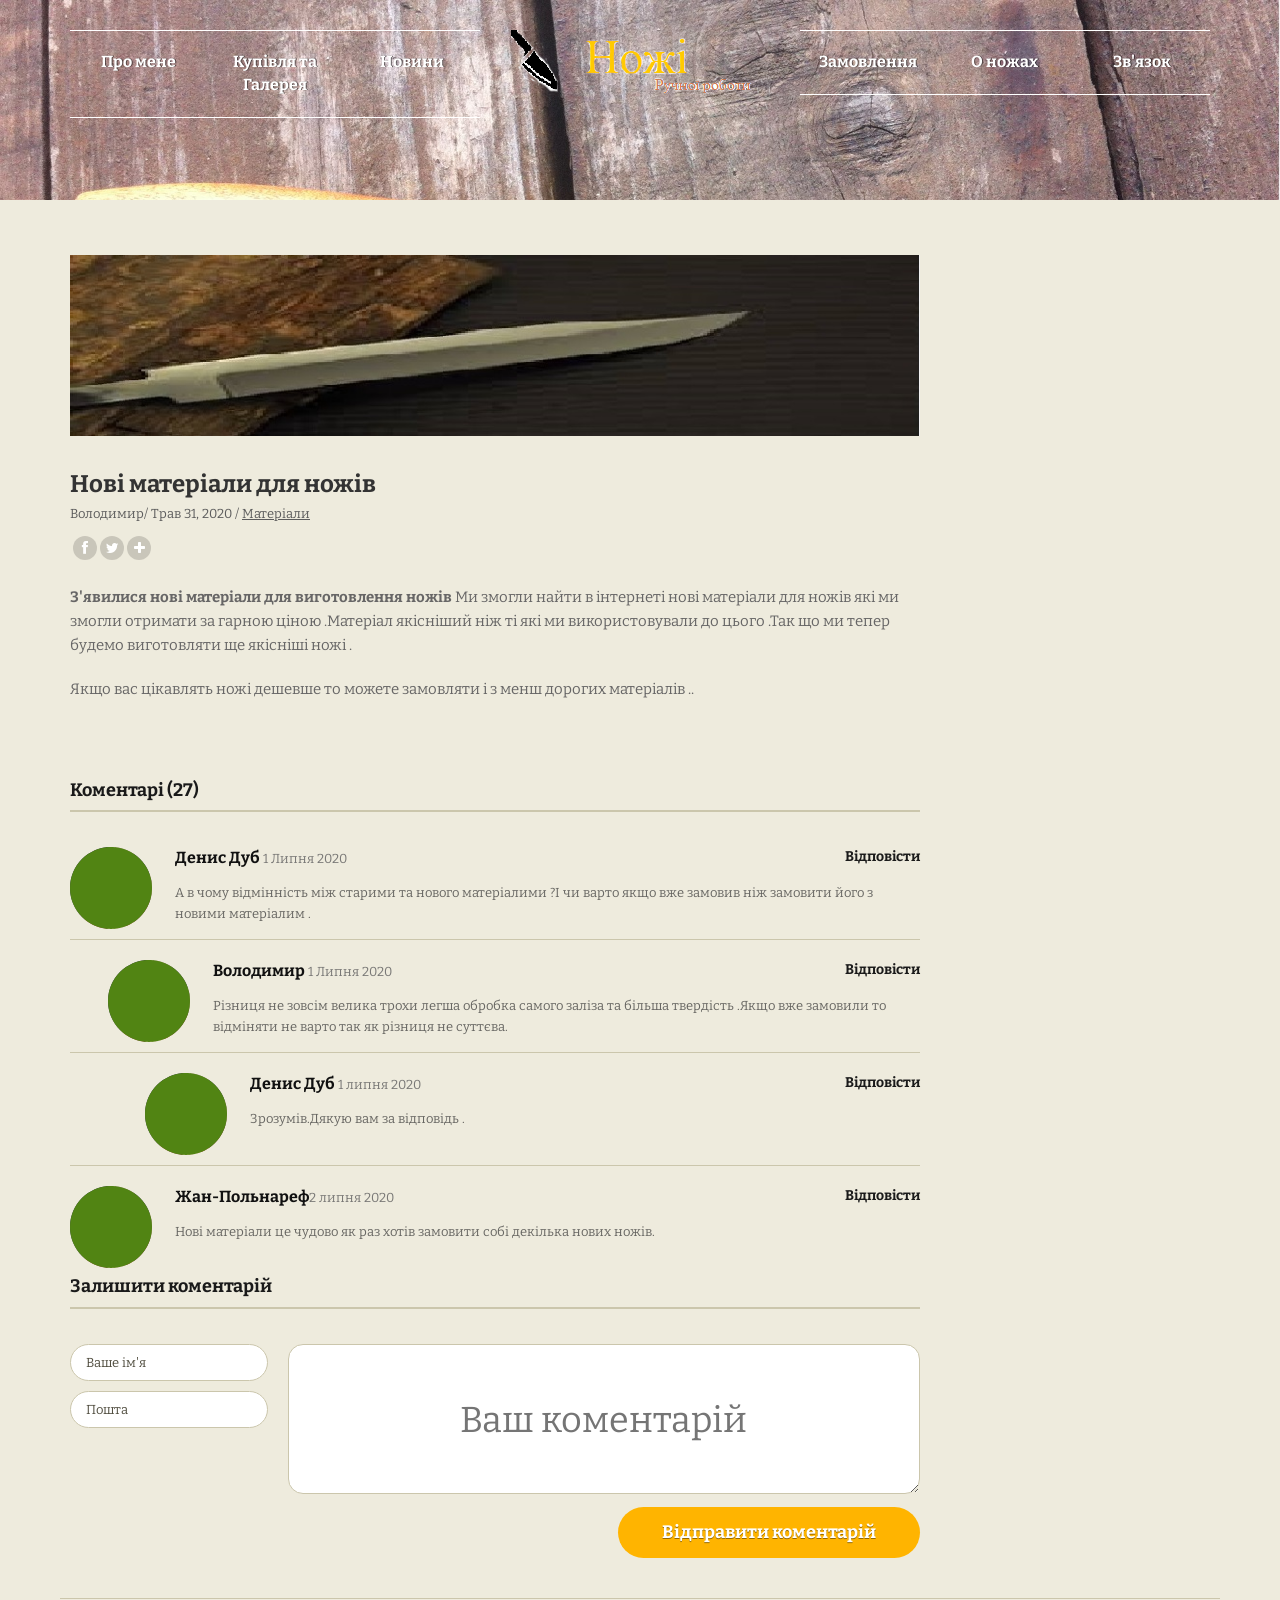
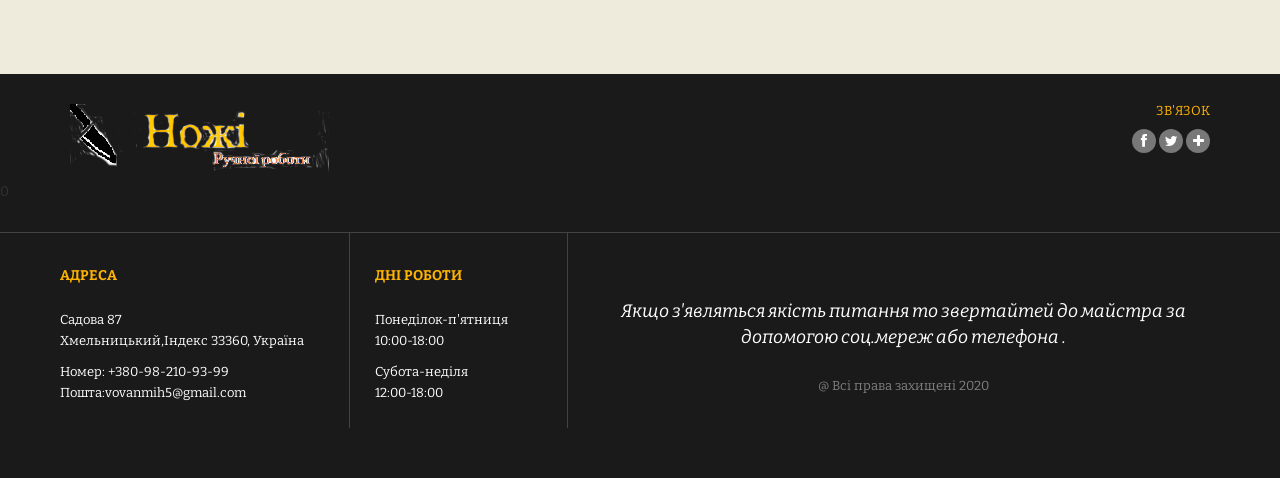
<file: sermons_single.html>
<!DOCTYPE html>
<!--[if IE 8]>			<html class="ie ie8"> <![endif]-->
<!--[if IE 9]>			<html class="ie ie9"> <![endif]-->
<!--[if gt IE 9]><!-->	<html> <!--<![endif]-->
<head>

	<!-- Meta -->
	<meta charset="utf-8">
	<meta name="keywords" content="HTML5 Template" />
	<meta name="description" content="Multipress - Responsive Multipurpose HTML5 Template">
	<meta name="author" content="">

	<title>Bethlehem - Responsive HTML5 Template for churches</title>

	<!-- Mobile Meta -->
	<meta name="viewport" content="width=device-width, initial-scale=1.0">

	<!-- Favicons -->
	<link rel="shortcut icon" href="img/favicon.ico">
	<link rel="apple-touch-icon" href="img/apple-touch-icon.png">
	<link rel="apple-touch-icon" sizes="72x72" href="img/apple-touch-icon-72x72.png">
	<link rel="apple-touch-icon" sizes="114x114" href="img/apple-touch-icon-114x114.png">
	<link rel="apple-touch-icon" sizes="144x144" href="img/apple-touch-icon-144x144.png">

	<!-- Web Fonts  -->
	<link href='http://fonts.googleapis.com/css?family=Bitter:400,400italic,700' rel='stylesheet' type='text/css'>

	<!--[if lt IE 9]>
	<script src="/js/libs/respond.min.js"></script>
	<![endif]-->

	<!-- Bootstrap core CSS -->
	<link href="css/bootstrap.css" rel="stylesheet">

	<!-- FontAwesome icons CSS -->
	<link href="font-awesome/css/font-awesome.min.css" rel="stylesheet">

	<!-- Theme Styles CSS-->
	<link href="css/style.css" rel="stylesheet">

	<link href="css/flexslider.css" rel="stylesheet">
	<link href="js/owl-carousel/owl.carousel.css" rel="stylesheet">
	<link href="js/owl-carousel/owl.theme.css" rel="stylesheet">

	<!--[if lt IE 9]>
	<script src="/js/libs/html5.js"></script>
	<![endif]-->

</head>
<body id="pages">

<div class="body">
	<div class="slider-wrap">

		<!-- Header -->
		<header class="container">
			<div class="col-md-6">
				<div class="nav-left">
					<ul>
						<li class="has-sub-mega">
							<a href="#">Про мене</a>
							<div class="mega-menu">
								<div class="col-md-9 m1">
									<h4>Майстер</h4>
								<p>Мене звати Володимир Михайловський і я займаюсь виготовленням якісних ножів ручної роботи Виготовляю ножі різних видів ,розмірів та з різних матеріалів .</p>
								<p>Я цим займась декілька років і ви можете бути впевнені в тому ,що ви отримаєте якісний товар.</p>
									<div class="space30"></div>
								</div>
								
								<div class="col-md-3 m3">
									<img src="demo/8.png" class="img-r5esponsive" alt=""/>
									<div class="space40"></div>
									<h6>Звязок зі мною</h6>
									<div class="m-social">
										<a href="#"><i class="fa fa-facebook"></i></a>
										<a href="#"><i class="fa fa-twitter"></i></a>
										<a href="#"><i class="fa fa-plus"></i></a>
									</div>
								</div>
							</div>
						</li>
						<li class="has-sub-mega">
							<a href="#">Купівля та Галерея</a>
							<div class="mega-menu mega-menu1">
								<div class="col-md-9 m1">
									<img src="demo/9.jpg" class="img-responsive" alt=""/>
								</div>
								<div class="col-md-4 m2">
									<h5>Галерея</h5>
									<a href="./blog-grid.html">Галерея ножів</a>
									<div class="space25"></div>
									
				
								</div>
								<div class="col-md-3 m3 m2">
									<h5>Купівля</h5>
									<a href="./signin.html">Регестрація</a>
									<a href="./billingaddress.html">Оплата</a>
									
								</div>
							</div>
						</li>
						<li class="has-sub">
							<a href="#">Новини</a>
							<div class="subpage">
								<a href="./sermons_single.html">Свіжі новини</a>
							</div>
						</li>
					</ul>
				</div>
			</div>
			<div class="col-md-4">
				<div class="logo">
					<a href="./index.html"><img src="images/logo.png" class="img-responsive" alt=""/></a>
				</div>
			</div>
			<div class="col-md-6">
				<div class="nav-right">
					<ul>
						<li class="has-sub">
							<a href="#">Замовлення</a>
							<div class="subpage">
							<a href="./events-calendar.html">Календар замовлень</a>
							</div>
						</li>
						<li class="has-sub">
							<a href="#">О ножах</a>
							<div class="subpage">
								<a href="./donate_single.html">Види ножів</a>
							</div>
						</li>
						<li><a href="./contact.html">Зв'язок</a></li>
					</ul>
				</div>
			</div>
		</header>
		<!-- Header -->

		<div class="nav-left nav-mobile">
			<ul class="nav-mobile-ul">
				<li class="has-sub-mega">
					<a href="#">Про мене.</a>
						<div class="mega-menu">
						<div class="col-md-9 m1">
								<h4>Майстер</h4>
								<p>Мене звати Володимир Михайловський і я займаюсь виготовленням якісних ножів ручної роботи .Виготовляю ножі різних видів ,розмірів та з різних матеріалів .</p>
								<p>Я цим займась декілька років і ви можете бути впевнені в тому ,що ви отримаєте якісний товар.</p>
								<div class="space30"></div>
								<a class="menu-btn" href="./im_new.html">Learn more</a>
							</div>
							<div class="col-md-4 m2">
								<h5>PEOPLE / VOLUNTEERS</h5>
								<a href="./people.html">People and Volunteers</a>
								<a href="./people_single.html">People - Single</a>
								<div class="space25"></div>
								<h5>About us</h5>
								<a href="./im_new.html">Im New</a>
								<a href="./stories-single.html">About Us - Full Width</a>
								<a href="./contact.html">Contact and Locations</a>
								<div class="space25"></div>
								<h5><a href="./timeline.html">Timeline</a></h5>
							</div>
							<div class="col-md-3 m3">
								</div>
						</div>
					</li>
					<li class="has-sub-mega">
						<a href="#">Pages</a>
						<div class="mega-menu mega-menu1">
							<div class="col-md-9 m1">
								<img src="demo/9.jpg" class="img-responsive" alt=""/>
							</div>
							<div class="col-md-4 m2">
								<h5>Blog Pages</h5>
								<a href="./blog.html">Blog Classic with Sidebar</a>
								<a href="./blog-grid.html">Blog Grid View</a>
								<a href="./blog_single.html">Blog Single Entry</a>
								<div class="space25"></div>
								<h5>Ministries</h5>
								<a href="./ministries-grid.html">Ministries Grid View</a>
								<a href="./ministries-list.html">Ministries List View</a>
								<a href="./ministries-single.html">Single Ministry</a>
								<div class="space25"></div>
								<h5><a href="./timeline.html">Timeline</a></h5>
							</div>
							<div class="col-md-3 m3 m2">
								<h5>Shop</h5>
								<a href="./shop-grid.html">Shop - Grid</a>
								<a href="./shop-list.html">Shop - List</a>
								<a href="./shop-single.html">Shop Single</a>
								<a href="./signin.html">Login</a>
								<a href="./billingaddress.html">Shop - Checkout</a>
								<a href="./shopping-cart.html">Shop- Cart</a>
								<div class="space25"></div>
								<h5><a href="./timeline.html">Timeline</a></h5>
								<a href="./stories.html">Stories View</a>
								<a href="./stories-single.html">Single Story</a>
							</div>
						</div>
					</li>
					<li class="has-sub">
						<a href="#">Sermons</a>
						<div class="subpage">
							<a href="./sermons.html">Sermons</a>
							<a href="./sermons_single.html">Sermons Single</a>
						</div>
					</li>
						<li class="has-sub">
						<a href="#">Events</a>
						<div class="subpage">
							<a href="./events.html">Events List Page</a>
							<a href="./events-calendar.html">Events Calendar</a>
							<a href="./events-single.html">Event Single</a>
						</div>
					</li>
					<li class="has-sub">
						<a href="#">Donations</a>
						<div class="subpage">
							<a href="./donatecause.html">Donate Cause</a>
							<a href="./donate_single.html">Donate Single</a>
						</div>
					</li>
					<li><a href="./contact.html">Contact</a></li>
				</ul>
			</div>

		<!-- Slider -->
		<div class="slider-wrapper theme-default">
			<div id="owl-homeslider" class="owl-carousel">
				<div class="item">
					<img alt="" class="img-responsive" src="demo/slide/1.jpg">
				<div class="nivo-caption">
						<h2>Ніж<br>Ручної роботи</h2>
						<p>Овощний</p>
					</div>
				</div>
				<div class="item">
					<img alt="" class="img-responsive" src="demo/slide/2.jpg">
				<div class="nivo-caption">
						<h2>Ніж<br>Ручної роботи </h2>
						<p>Якут</p>
					</div>
				</div>
				<div class="item">
					<img alt="" class="img-responsive" src="demo/slide/3.jpg">
					<div class="nivo-caption">
						<h2>Ніж<br>Ручної роботи</h2>
						<p>Грибний</p>
					</div>
				</div>
			</div>
		</div>
		<!-- Slider -->

	</div>

	<div class="white-bg">
		<!-- Sermons Content -->
		<div class="main-wrap">
			<div class="container">
				<div class="col-md-12">
					<div class="sermon-content-single">
						<div class="row">
							<div class="col-md-16">
								<img src="demo/sermons/big.jpg" class="img-responsive" alt=""/>
								<div class="space15"></div>
							</div>
							<div class="col-md-11">
								<h4>Нові матеріали для ножів </h4>
								<span class="post-meta">Володимир/ Трав 31, 2020 / <a href="#">Матеріали</a></span>
								<ul class="hb-social">
									<li class="hb-fb"><a href="#"><i class="fa fa-facebook"></i></a></li>
									<li class="hb-tw"><a href="#"><i class="fa fa-twitter"></i></a></li>
									<li class="hb-plus"><a href="#"><i class="fa fa-plus"></i></a></li>
								</ul>
							</div>
							<div class="col-md-16">
								<p><b>З'явилися нові матеріали для виготовлення ножів </b> Ми змогли найти в інтернеті нові матеріали для ножів які ми змогли отримати за гарною ціною .Матеріал якісніший ніж ті які ми використовували до цього .Так що ми тепер будемо виготовляти ще якісніші ножі . </p>
								<p>Якщо вас цікавлять ножі дешевше то можете замовляти і з менш дорогих матеріалів ..</p>
							</div>
						</div>
						
							
						</div>
						<div class="comment-wrap">
							<h5>Коментарі (27)</h5>
							<ul class="comments-content">
								<li>
									<div class="comment_author"><img src="demo/k.png" alt=""/></div>
									<div class="comment_info">
										<div class="name">Денис Дуб <span> 1 Липня 2020</span> <em><a href="#">Відповісти</a></em></div>
										<p>А в чому відмінність між старими та нового матеріалими ?І чи варто якщо вже замовив ніж замовити його з новими матеріалим .</p>
									</div>
								</li>
								<li class="comment-sub1">
									<div class="comment_author"><img src="demo/k.png" alt=""/></div>
									<div class="comment_info">
										<div class="name">Володимир<span> 1 Липня 2020</span> <em><a href="#">Відповісти</a></em></div>
										<p>Різниця не зовсім велика трохи легша обробка самого заліза та більша твердість .Якщо вже замовили то відміняти не варто так як різниця не суттєва. </p>
									</div>
								</li>
								<li class="comment-sub2">
									<div class="comment_author"><img src="demo/k.png" alt=""/></div>
									<div class="comment_info">
										<div class="name">Денис Дуб  <span>1 липня 2020</span> <em><a href="#">Відповісти</a></em></div>
										<p>Зрозумів.Дякую вам за відповідь .<br>
										<br>
										</p>
									</div>
								</li>
								<li>
									<div class="comment_author"><img src="demo/k.png" alt=""/></div>
									<div class="comment_info">
										<div class="name">Жан-Польнареф<span>2 липня 2020</span> <em><a href="#">Відповісти</a></em></div>
										<p>Нові матеріали це чудово як раз хотів замовити собі декілька нових ножів.</p>
									</div>
								</li>
							</ul>
							<h5>Залишити коментарій</h5>
							<form class="comment-form">
								<div class="row">
									<div class="col-md-4">
										<input type="text" placeholder="Ваше ім'я">
										<input type="text" placeholder="Пошта">
									</div>
									<div class="col-md-12">
										<textarea rows="8" placeholder="Ваш коментарій"></textarea>
										<a class="c-btn pull-right" href="#">Відправити коментарій</a>
									</div>
								</div>
							</form>
							<div class="space40"></div>
						
						</div>
					</div>
		
					<div class="page-meta">
						<div class="space20"></div>
					</div>
				</div>
			</div>
		</div>
		<footer>
		<div class="footer1">
			<div class="container">
				<div class="col-md-8">
					<img src="images/logo.png" class="img-responsive" alt=""/>
				</div>
				<div class="col-md-8">
					<h6>Зв'язок</h6>
					<ul class="hb-social">
						<li class="hb-fb"><a href="#"><i class="fa fa-facebook"></i></a></li>
						<li class="hb-tw"><a href="#"><i class="fa fa-twitter"></i></a></li>
						<li class="hb-plus"><a href="#"><i class="fa fa-plus"></i></a></li>
					</ul>
				</div>
			</div>0
		</div>
		<div class="footer2">
			<div class="container">
				<div class="col-md-4 footer-widget">
					<h5>Адреса</h5>
					<p>Садова 87 <br>
						Хмельницький,Індекс 33360, Україна
					</p>
					<p>Номер: +380-98-210-93-99<br>
						Пошта:vovanmih5@gmail.com
					</p>
				</div>
				<div class="col-md-3 footer-widget fw2">
					<h5>Дні роботи </h5>
					<p>Понеділок-п'ятниця<br>
					  10:00-18:00 
					</p>
					<p>Субота-неділя<br>
					   12:00-18:00
					</p>
				</div>
				<div class="col-md-9 footer-widget last">
					<div class="footer-quote">Якщо з'являться якість питання то звертайтей до майстра за допомогою соц.мереж або телефона .
					</div>
					<p class="copy">@ Всі права захищені 2020</p>
				</div>
			</div>
		</div>
	</footer>
		<!-- Footer -->
	</div>
</div>

<!-- JavaScript -->
<script src="js/jquery.js"></script>
<script src="js/bootstrap.js"></script>
<script src="js/jquery.mobilemenu.js"></script>
<script src="js/owl-carousel/owl.carousel.js"></script>
<script src="js/jquery.flexslider.js"></script>
<script src="js/jquery.easing.js"></script>
<script src="http://maps.google.com/maps/api/js?sensor=false&amp;language=en"></script>
<script src="js/jquery-ui.js"></script>
<script src="js/jquery.isotope.min.js"></script>
<script src="js/jquery.accordion.js"></script>
<script src="js/jquery.animateNumber.js"></script>
<script src="js/jquery.appear.js"></script>
<script src="js/main.js"></script>

</body>
</html>
</file>
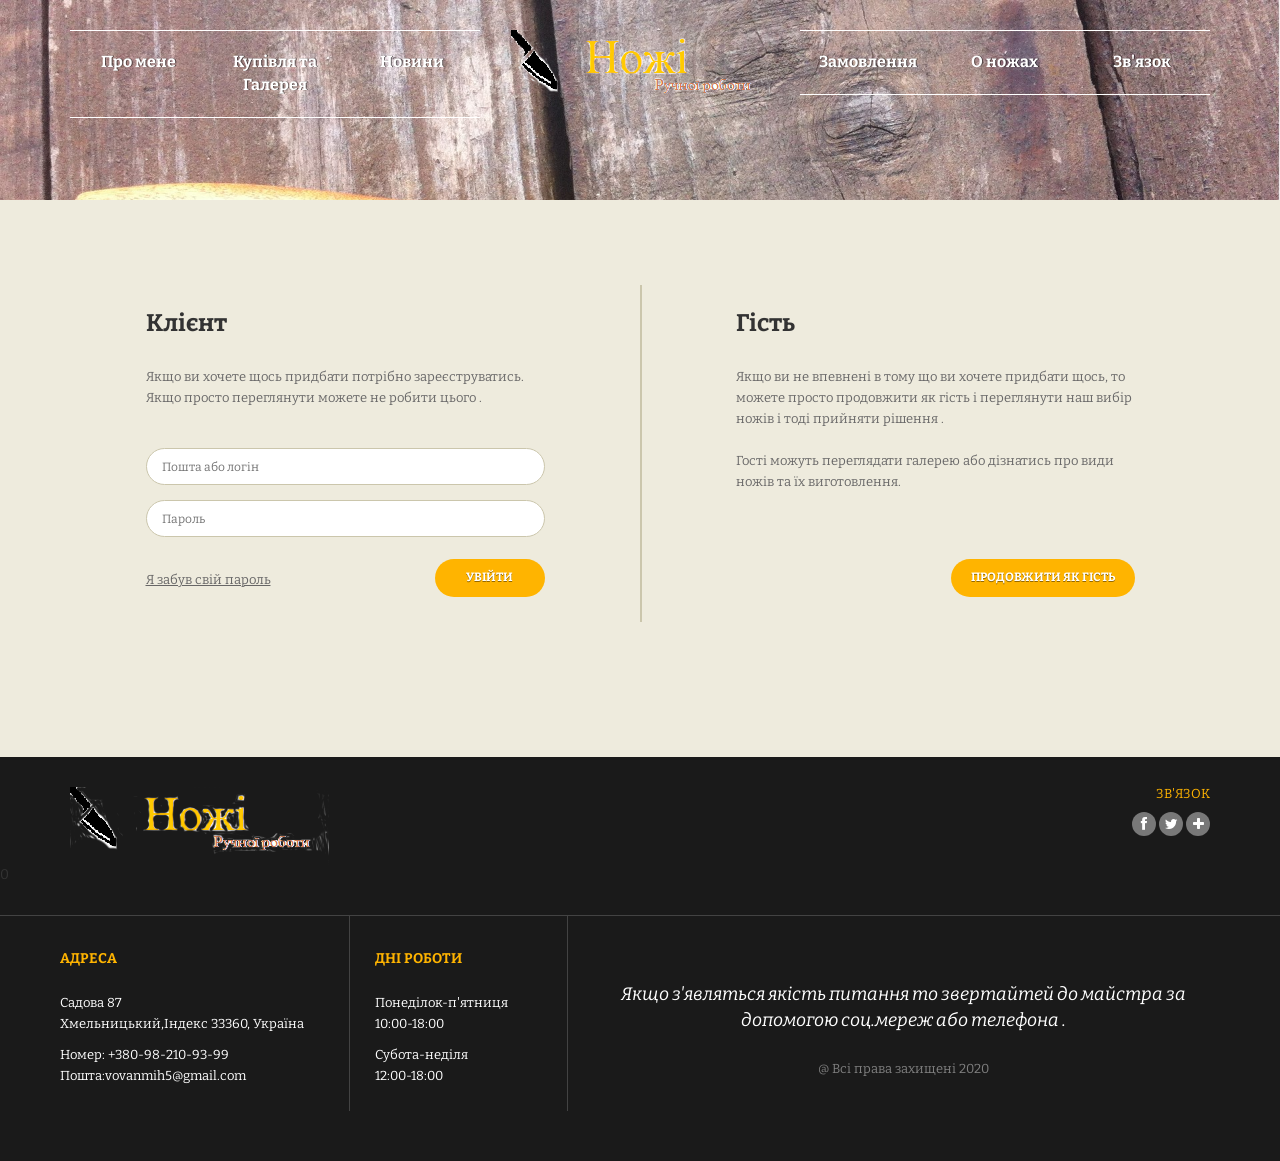
<file: signin.html>
<!DOCTYPE html>
<!--[if IE 8]>			<html class="ie ie8"> <![endif]-->
<!--[if IE 9]>			<html class="ie ie9"> <![endif]-->
<!--[if gt IE 9]><!-->	<html> <!--<![endif]-->
<head>

	<!-- Meta -->
	<meta charset="utf-8">
	<meta name="keywords" content="HTML5 Template" />
	<meta name="description" content="Multipress - Responsive Multipurpose HTML5 Template">
	<meta name="author" content="">

	<title>Bethlehem - Responsive HTML5 Template for churches</title>

	<!-- Mobile Meta -->
	<meta name="viewport" content="width=device-width, initial-scale=1.0">

	<!-- Favicons -->
	<link rel="shortcut icon" href="img/favicon.ico">
	<link rel="apple-touch-icon" href="img/apple-touch-icon.png">
	<link rel="apple-touch-icon" sizes="72x72" href="img/apple-touch-icon-72x72.png">
	<link rel="apple-touch-icon" sizes="114x114" href="img/apple-touch-icon-114x114.png">
	<link rel="apple-touch-icon" sizes="144x144" href="img/apple-touch-icon-144x144.png">

	<!-- Web Fonts  -->
	<link href='http://fonts.googleapis.com/css?family=Bitter:400,400italic,700' rel='stylesheet' type='text/css'>

	<!--[if lt IE 9]>
	<script src="/js/libs/respond.min.js"></script>
	<![endif]-->

	<!-- Bootstrap core CSS -->
	<link href="css/bootstrap.css" rel="stylesheet">

	<!-- FontAwesome icons CSS -->
	<link href="font-awesome/css/font-awesome.min.css" rel="stylesheet">

	<!-- Theme Styles CSS-->
	<link href="css/style.css" rel="stylesheet">

	<link href="css/flexslider.css" rel="stylesheet">
	<link href="js/owl-carousel/owl.carousel.css" rel="stylesheet">
	<link href="js/owl-carousel/owl.theme.css" rel="stylesheet">

	<!--[if lt IE 9]>
	<script src="/js/libs/html5.js"></script>
	<![endif]-->

</head>
<body id="pages">

<div class="body">
	<div class="slider-wrap">

		<!-- Header -->
		<header class="container">
			<div class="col-md-6">
				<div class="nav-left">
					<ul>
						<li class="has-sub-mega">
							<a href="#">Про мене</a>
							<div class="mega-menu">
								<div class="col-md-9 m1">
									<h4>Майстер</h4>
								<p>Мене звати Володимир Михайловський і я займаюсь виготовленням якісних ножів ручної роботи Виготовляю ножі різних видів ,розмірів та з різних матеріалів .</p>
								<p>Я цим займась декілька років і ви можете бути впевнені в тому ,що ви отримаєте якісний товар.</p>
									<div class="space30"></div>
								</div>
								
								<div class="col-md-3 m3">
									<img src="demo/8.png" class="img-responsive" alt=""/>
									<div class="space40"></div>
									<h6>Звязок зі мною</h6>
									<div class="m-social">
										<a href="#"><i class="fa fa-facebook"></i></a>
										<a href="#"><i class="fa fa-twitter"></i></a>
										<a href="#"><i class="fa fa-plus"></i></a>
									</div>
								</div>
							</div>
						</li>
						<li class="has-sub-mega">
							<a href="#">Купівля та Галерея</a>
							<div class="mega-menu mega-menu1">
								<div class="col-md-9 m1">
									<img src="demo/9.jpg" class="img-responsive" alt=""/>
								</div>
								<div class="col-md-4 m2">
									<h5>Галерея</h5>
									<a href="./blog-grid.html">Галерея ножів</a>
									<div class="space25"></div>
									
				
								</div>
								<div class="col-md-3 m3 m2">
									<h5>Купівля</h5>
									<a href="./signin.html">Регестрація</a>
									<a href="./billingaddress.html">Оплата</a>
									
								</div>
							</div>
						</li>
						<li class="has-sub">
							<a href="#">Новини</a>
							<div class="subpage">
								<a href="./sermons_single.html">Свіжі новини</a>
							</div>
						</li>
					</ul>
				</div>
			</div>
			<div class="col-md-4">
				<div class="logo">
					<a href="./index.html"><img src="images/logo.png" class="img-responsive" alt=""/></a>
				</div>
			</div>
			<div class="col-md-6">
				<div class="nav-right">
					<ul>
						<li class="has-sub">
							<a href="#">Замовлення</a>
							<div class="subpage">
							<a href="./events-calendar.html">Календар замовлень</a>
							</div>
						</li>
						<li class="has-sub">
							<a href="#">О ножах</a>
							<div class="subpage">
								<a href="./donate_single.html">Види ножів</a>
							</div>
						</li>
						<li><a href="./contact.html">Зв'язок</a></li>
					</ul>
				</div>
			</div>
		</header>
		<!-- Header -->

		<div class="nav-left nav-mobile">
			<ul class="nav-mobile-ul">
				<li class="has-sub-mega">
					<a href="#">Про мене.</a>
						<div class="mega-menu">
						<div class="col-md-9 m1">
								<h4>Майстер</h4>
								<p>Мене звати Володимир Михайловський і я займаюсь виготовленням якісних ножів ручної роботи .Виготовляю ножі різних видів ,розмірів та з різних матеріалів .</p>
								<p>Я цим займась декілька років і ви можете бути впевнені в тому ,що ви отримаєте якісний товар.</p>
								<div class="space30"></div>
								<a class="menu-btn" href="./im_new.html">Learn more</a>
							</div>
							<div class="col-md-4 m2">
								<h5>PEOPLE / VOLUNTEERS</h5>
								<a href="./people.html">People and Volunteers</a>
								<a href="./people_single.html">People - Single</a>
								<div class="space25"></div>
								<h5>About us</h5>
								<a href="./im_new.html">Im New</a>
								<a href="./stories-single.html">About Us - Full Width</a>
								<a href="./contact.html">Contact and Locations</a>
								<div class="space25"></div>
								<h5><a href="./timeline.html">Timeline</a></h5>
							</div>
							<div class="col-md-3 m3">
								</div>
						</div>
					</li>
					<li class="has-sub-mega">
						<a href="#">Pages</a>
						<div class="mega-menu mega-menu1">
							<div class="col-md-9 m1">
								<img src="demo/9.jpg" class="img-responsive" alt=""/>
							</div>
							<div class="col-md-4 m2">
								<h5>Blog Pages</h5>
								<a href="./blog.html">Blog Classic with Sidebar</a>
								<a href="./blog-grid.html">Blog Grid View</a>
								<a href="./blog_single.html">Blog Single Entry</a>
								<div class="space25"></div>
								<h5>Ministries</h5>
								<a href="./ministries-grid.html">Ministries Grid View</a>
								<a href="./ministries-list.html">Ministries List View</a>
								<a href="./ministries-single.html">Single Ministry</a>
								<div class="space25"></div>
								<h5><a href="./timeline.html">Timeline</a></h5>
							</div>
							<div class="col-md-3 m3 m2">
								<h5>Shop</h5>
								<a href="./shop-grid.html">Shop - Grid</a>
								<a href="./shop-list.html">Shop - List</a>
								<a href="./shop-single.html">Shop Single</a>
								<a href="./signin.html">Login</a>
								<a href="./billingaddress.html">Shop - Checkout</a>
								<a href="./shopping-cart.html">Shop- Cart</a>
								<div class="space25"></div>
								<h5><a href="./timeline.html">Timeline</a></h5>
								<a href="./stories.html">Stories View</a>
								<a href="./stories-single.html">Single Story</a>
							</div>
						</div>
					</li>
					<li class="has-sub">
						<a href="#">Sermons</a>
						<div class="subpage">
							<a href="./sermons.html">Sermons</a>
							<a href="./sermons_single.html">Sermons Single</a>
						</div>
					</li>
						<li class="has-sub">
						<a href="#">Events</a>
						<div class="subpage">
							<a href="./events.html">Events List Page</a>
							<a href="./events-calendar.html">Events Calendar</a>
							<a href="./events-single.html">Event Single</a>
						</div>
					</li>
					<li class="has-sub">
						<a href="#">Donations</a>
						<div class="subpage">
							<a href="./donatecause.html">Donate Cause</a>
							<a href="./donate_single.html">Donate Single</a>
						</div>
					</li>
					<li><a href="./contact.html">Contact</a></li>
				</ul>
			</div>

		<!-- Slider -->
		<div class="slider-wrapper theme-default">
			<div id="owl-homeslider" class="owl-carousel">
				<div class="item">
					<img alt="" class="img-responsive" src="demo/slide/1.jpg">
				<div class="nivo-caption">
						<h2>Ніж<br>Ручної роботи</h2>
						<p>Овощний</p>
					</div>
				</div>
				<div class="item">
					<img alt="" class="img-responsive" src="demo/slide/2.jpg">
				<div class="nivo-caption">
						<h2>Ніж<br>Ручної роботи </h2>
						<p>Якут</p>
					</div>
				</div>
				<div class="item">
					<img alt="" class="img-responsive" src="demo/slide/3.jpg">
					<div class="nivo-caption">
						<h2>Ніж<br>Ручної роботи</h2>
						<p>Грибний</p>
					</div>
				</div>
			</div>
		</div>
		<!-- Slider -->

	</div>

	<div class="white-bg">
		<!-- Main content -->
		<div class="main-wrap">
			<div class="container login-wrap">
				<div class="col-md-8">
					<div class="l-info">
						<div class="line-sep"></div>
						<h3>Клієнт</h3>
						<p>Якщо ви хочете щось придбати потрібно зареєструватись.<br>Якщо просто переглянути можете не робити цього .</p>
						<div class="space40"></div>
						<form>
							<input type="text" placeholder="Пошта або логін">
							<input type="password" placeholder="Пароль">
							<a class="forgot-pass" href="#">Я забув свій пароль</a>
							<a href="#" class="l-btn">Увійти</a>
						</form>
					</div>
				</div>
				<div class="col-md-8">
					<div class="l-info">
						<h3>Гість</h3>
						<p>Якщо ви не впевнені в тому що ви хочете придбати щось, то можете просто продовжити як гість і переглянути наш вибір ножів і тоді прийняти рішення . </p>
						<p>Гості можуть переглядати галерею або дізнатись про види ножів та їх виготовлення.</p>
						<div class="space60"></div>
						<a href="#" class="l-btn">Продовжити як гість</a>
					</div>
				</div>
			</div>
		</div>
		<!-- Main content -->

		<!-- Footer -->
		<footer>
		<div class="footer1">
			<div class="container">
				<div class="col-md-8">
					<img src="images/logo.png" class="img-responsive" alt=""/>
				</div>
				<div class="col-md-8">
					<h6>Зв'язок</h6>
					<ul class="hb-social">
						<li class="hb-fb"><a href="#"><i class="fa fa-facebook"></i></a></li>
						<li class="hb-tw"><a href="#"><i class="fa fa-twitter"></i></a></li>
						<li class="hb-plus"><a href="#"><i class="fa fa-plus"></i></a></li>
					</ul>
				</div>
			</div>0
		</div>
		<div class="footer2">
			<div class="container">
				<div class="col-md-4 footer-widget">
					<h5>Адреса</h5>
					<p>Садова 87 <br>
						Хмельницький,Індекс 33360, Україна
					</p>
					<p>Номер: +380-98-210-93-99<br>
						Пошта:vovanmih5@gmail.com
					</p>
				</div>
				<div class="col-md-3 footer-widget fw2">
					<h5>Дні роботи </h5>
					<p>Понеділок-п'ятниця<br>
					  10:00-18:00 
					</p>
					<p>Субота-неділя<br>
					   12:00-18:00
					</p>
				</div>
				<div class="col-md-9 footer-widget last">
					<div class="footer-quote">Якщо з'являться якість питання то звертайтей до майстра за допомогою соц.мереж або телефона .
					</div>
					<p class="copy">@ Всі права захищені 2020</p>
				</div>
			</div>
		</div>
	</footer>
		<!-- Footer -->
	</div>
</div>

<!-- JavaScript -->
<script src="js/jquery.js"></script>
<script src="js/bootstrap.js"></script>
<script src="js/jquery.mobilemenu.js"></script>
<script src="js/owl-carousel/owl.carousel.js"></script>
<script src="js/jquery.flexslider.js"></script>
<script src="js/jquery.easing.js"></script>
<script src="http://maps.google.com/maps/api/js?sensor=false&amp;language=en"></script>
<script src="js/jquery-ui.js"></script>
<script src="js/jquery.isotope.min.js"></script>
<script src="js/jquery.accordion.js"></script>
<script src="js/jquery.animateNumber.js"></script>
<script src="js/jquery.appear.js"></script>
<script src="js/main.js"></script>


</body>
</html>
</file>
<file: css/style.css>
/* 
THEME NAME
*/

/* Global Styles */
html,body {
	height: 100%;
}

body {
	font-family: Bitter;
	font-weight: 400;
	background:#eeebdd;
}

p {
	font-family: Bitter;
	font-weight: 400;
	font-size: 13px;
	color: #686763;
	line-height: 21px;
}

/* Top wrap */

.slider-wrap {
	position: relative;
}

.nav-left {
	padding-right: 5px;
}

.nav-right {
	padding-left: 5px;
}

.nav-left ul,.nav-right ul {
	border-top: 1px solid #fff;
	border-bottom: 1px solid #fff;
	display: table;
	width: 100%;
}

.nav-left ul,.nav-right ul {
	padding: 0;
}

.nav-left li,.nav-right li {
	float: left;
	width: 33.3333%;
	list-style: none;
}

.nav-left li a,.nav-right li a {
	width: 100%;
	display: table;
	padding: 20px 15px;
	text-align: center;
	font-family: Bitter;
	color: #fff;
	font-size: 16px;
	text-shadow: 1px 0 0 rgba(0,0,0,0.5);
	font-weight: 700;
}

header {
	position: absolute;
	left: 0;
	right: 0;
	top: 50px;
	z-index: 99999;
}

.logo {
}

.logo img {
	display: table;
	margin: 0 auto;
}

/* Main content */

.hb-meta {
	color: #5c5c5c;
	font-size: 13px;
	font-style: italic;
}

.hb-meta a {
	color: #5c5c5c;
	text-decoration: underline;
}

.hb-content {
	margin-bottom: 40px;
}

.hb-content h3 {
	font-size: 35px;
	color: #1a1a1a;
	text-transform: uppercase;
	margin: 5px 0 25px;
	font-weight: 400;
}

.hb-content h3 a {
	color: #1a1a1a;
}

.hb-content p {
	padding: 30px 0 25px;
	border-bottom: 2px solid #cbc6ac;
	margin: 0;
}

.hb-more {
	font-size: 13px;
	display: table;
	color: #1a1a1a;
	font-style: italic;
	text-decoration: underline;
	margin: 10px 0 0;
}

.hb-more:hover {
	color: #ffb400;
	text-decoration: underline;
}

.hb-social {
	padding: 0;
	display: table;
	float: right;
	margin-top: -19px;
}

.hb-social li {
	float: left;
	list-style: none;
	margin-left: 3px;
}

.hb-social li a {
	width: 24px;
	height: 24px;
	border-radius: 50%;
	color: #FFF;
	font-size: 14px;
	display: table;
	text-align: center;
	line-height: 0;
	padding-top: 5px;
}

.hb-fb a,.hb-tw a,.hb-plus a,.hb-sky a,.hb-mail a {
	background: #c9c6ba;
}

.hb-fb a:hover {
	background: #627aac;
}

.hb-tw a:hover {
	background: #7ac9f8;
}

.hb-plus a:hover {
	background: #1a1a1a;
}

.hb-sky a:hover {
	background: #019bd7;
}

.hb-mail a:hover {
	background: #ffb400;
}

.home-blog .col-md-4 {
	padding: 0 16px;
}

.archive-link {
	height: 60px;
	width: 100%;
	background: #1a1a1a url(../images/a-link.png) no-repeat right center;
	display: table;
	line-height: 60px;
	color: #fff;
	text-align: center;
	font-size: 30px;
	font-style: italic;
	position: relative;
	z-index: 9999;
}

.archive-link:hover {
	background-color: #ffb400;
	color: #fff;
	text-shadow: 1px 2px rgba(2,3,3,.42);
}

/* Quotes */

#quote-slider {
	margin-bottom: 190px;
	margin-top: -100px;
}

#quote-slider h5 {
	color: #ffb400;
	font-size: 18px;
	text-align: center;
	position: relative;
	top: 200px;
	margin: 25px 0 15px;
}

#quote-slider p {
	font-size: 21px;
	text-align: center;
	color: #777;
	width: 70%;
	margin: 0 auto;
	position: relative;
	top: 200px;
	line-height: 30px;
}

.flex-viewport {
	overflow: visible !important;
}

/* Donation Wrap */

.donation-wrap {
	background: url(../demo/1.jpg) no-repeat fixed;
	background-size: auto 100%;
	padding: 60px 0 15px;
}

.donation-wrap h3 {
	font-size: 48px;
	text-align: center;
	margin: 0 auto;
	text-shadow: 1px 2px rgba(2,3,3,.75);
	color: #eeebdd;
	text-transform: uppercase;
}

.body {
	position: relative;
	overflow: hidden;
	width: 100%;
}

/* Pricing Table */

.d-price {
	font-size: 72px;
	color: #ffb400;
	text-shadow: 1px 2px rgba(2,3,3,.75);
	text-align: center;
	font-weight: 700;
}

.d-progress {
	width: 582px;
	height: 20px;
	margin: 0 auto;
	background: #0e0c09;
	border-radius: 20px;
	position: relative;
}

.d-progress span {
	position: absolute;
	top: 0;
	left: 0;
	height: 100%;
	background: #ffb400;
	border-radius: 20px;
}

.donation-wrap p {
	color: #fff;
	text-align: center;
	font-size: 23px;
	margin: 15px 0 40px;
}

.d-btn {
	background: #ffb400;
	padding: 8px 70px 14px;
	border-radius: 35px;
	color: #fff;
	margin: 0 auto;
	display: table;
	font-size: 28px;
	font-weight: 700;
	text-shadow: 0 1px rgba(2,3,3,.42);
}

/* Sermons */

.music-wrap h4 {
	font-weight: 400;
	text-transform: uppercase;
	font-size: 30px;
	margin: 14px 0;
}

.music-info {
	background: #1a1a1a;
	padding: 20px 10px 15px 25px;
	width: 145%;
	position: relative;
	right: 45%;
}

.music-info h5 {
	margin: 0 0 4px;
	font-size: 21px;
	color: #fff;
}

.music-info p {
	font-size: 13px;
	color: #d0d0d0;
	margin: 0;
}

.music-info a {
	color: #d0d0d0;
	border-bottom: 1px dotted #d0d0d0;
}

.m-ico {
	padding: 0;
	margin: 20px 0;
	display: table;
	width: 100%;
}

.m-ico li {
	list-style: none;
	float: left;
	width: 33.3333%;
}

.m-ico li a {
	display: table;
	margin: 0 auto;
}

.line {
	width: 100%;
	height: 2px;
	background: #cbc6ac;
}

.home-wrap {
	padding: 60px 0;
}

/* Events wrap */

.events-wrap {
	padding-left: 58px;
}

.events-wrap .date {
	width: 65px;
	height: 65px;
	float: left;
	color: #eeebdd;
	text-align: center;
	font-size: 30px;
	background: #1a1a1a;
	border-radius: 50%;
	padding-top: 4px;
	margin-right: 15px;
}

.events-wrap .date span {
	font-size: 12px;
	display: block;
	text-transform: uppercase;
	line-height: 1px;
}

.events-wrap ul {
	padding: 0;
	margin-bottom: 0;
}

.events-wrap ul li {
	list-style: none;
}

.events-wrap h4 {
	font-size: 12px;
	text-transform: uppercase;
	color: #7f7e7a;
	margin: 0 0 9px;
}

.events-wrap h4 span {
	font-size: 18px;
	text-transform: none;
	color: #1a1a1a;
	display: block;
	margin-top: 4px;
}

.events-wrap h4 span a {
	color: #1a1a1a;
}

.events-wrap .time {
	color: #7f7e7a;
	font-size: 14px;
}

.events-wrap ul li {
	padding-bottom: 10px;
	margin-bottom: 15px;
	border-bottom: 1px solid #cbc6ac;
}

.events-wrap ul li:last-child {
	border-bottom: none;
	margin-bottom: 0;
}

.events-wrap .hb-social {
	margin-top: 20px;
}

.events-wrap .hb-social li {
	padding-bottom: 0;
	margin-bottom: 0;
	border-bottom: none;
}

/* Shop */

.home-shop {
	padding: 60px 0;
	border-top: 1px solid #cbc6ac;
	background:#e0dccc;
}

.home-shop h3 {
	text-transform: uppercase;
	font-weight: 400;
	font-size: 30px;
	text-align: center;
	margin: 0 0 50px;
}

.shop-item {
}

.shop-item img {
	max-width: 100px;
	float: left;
	margin-right: 20px;
}

.product-title {
	font-size: 16px;
	text-transform: uppercase;
	margin: 0;
	letter-spacing: -.5px;
}

.product-author {
	font-size: 12px;
	margin: 0 0 20px;
	color: #707070;
}

.shop-item p {
	font-size: 13px;
	font-style: italic;
	color: #5f5f5f;
}

.product-price {
	background: #1a1a1a;
	line-height: 37px;
	height: 37px;
	margin-top: 45px;
}

.product-price em {
	width: 75%;
	float: left;
	color: #fff;
	text-align: center;
	font-style: normal;
	font-size: 18px;
	font-weight: 700;
}

.home-shop .product-price a {
	width: 25%;
	float: right;
	background: #ffb400 url(../images/cart1.png) no-repeat right;
	height: 37px;
	position:relative;
}

.home-shop2 .product-price a {
	background: #ffb400 url(../images/cart.png) no-repeat right;
}


.product-price a:before {
  content: "\f07a";
    background: none;
    position: absolute;
    width: 100%;
    height: 100%;
    top: :0px;
    right: 0px;
    left: 0px;
    border-radius: 50%;
    color: #fff;
    text-align: center;
    line-height: 37px;
  font-family: FontAwesome;
  font-size:20px;
}

.shop-item {
	padding: 0 12px;
}

/* Footer */

footer {
	background: #1a1a1a;
}

.footer1 {
	padding: 30px 0;
	border-bottom: 1px solid #434343;
}

.footer1 h6 {
	margin: 0 0 5px;
	font-size: 13px;
	color: #ffb400;
	text-transform: uppercase;
	font-weight: 400;
	text-align: right;
	float: right;
	display: table;
	width: 100%;
}

.footer1 .hb-social {
	margin-top: 5px;
}

.footer1 .hb-social a {
	background: #787878;
	color: #fff;
}

.footer2 {
	padding-bottom: 50px;
}

.footer-widget {
	border-right: 1px solid #434343;
	padding: 35px 0 15px;
}

.last {
	border-right: none;
}

.footer-widget h5 {
	color: #ffb400;
	text-transform: uppercase;
	margin: 0 0 25px;
}

.footer-widget p {
	color: #fff;
}

.fw2 {
	padding: 35px 25px 15px;
}

.footer-quote {
	font-size: 18px;
	color: #fff;
	text-align: center;
	font-style: italic;
	line-height: 26px;
	margin-top: 30px;
	margin-bottom: 25px;
}

/* Subpages */

.last {
	padding: 35px 0 15px 20px;
}

.copy {
	color: #7f7f7f !important;
	font-size: 13px;
	text-align: center;
}

.page-header {
	position: absolute;
	z-index: 999;
	left: 0;
	right: 0;
	top: 89px;
	border: none;
}

.page-header h3 {
	display: table;
	margin: 0;
	color: #fff;
	float: right;
	font-size: 36px;
	text-shadow: 1px 0 0 rgba(0,0,0,0.5);
	position: relative;
	top: -60px;
	margin-bottom: -60px;
}

#pages .slider-wrap {
	height: 200px;
}

#pages header {
	top: 30px;
}

/* Blog */

.main-wrap {
	padding: 55px 0;
}

.post-meta {
	color: #5c5c5c;
	font-style: italic;
	font-size: 13px;
}

.post-meta a {
	color: #5c5c5c;
	text-decoration: underline;
}

article {
	margin-bottom: 50px;
}

article img {
	margin-bottom: 25px;
}

article h4 {
	font-weight: 400;
	text-transform: uppercase;
	font-size: 33px;
	margin: 5px 0 18px;
}

article p {
	margin-bottom: 20px;
}

article a {
	color: #1a1a1a;
}

.white-bg {
	background: #eeebdd;
	position: relative;
	z-index: 9999;
}

.comments-meta {
	font-size: 13px;
	display: table;
	color: #1A1A1A;
	font-style: italic;
	margin: 10px 0 0;
	float: right;
	position: relative;
	right: 15px;
	margin-bottom: -26px;
	top: -26px;
}

.blog-style2 {
	margin-bottom: 30px;
}

.blog-style2 h4 {
	margin: 5px 0;
}

.blog-style2 p {
	margin-bottom: 14px;
}

.side-widget {
}

.side-widget h5 {
	border-bottom: 2px solid #cbc6ac;
	font-size: 18px;
	padding-bottom: 10px;
	margin: 0 0 15px;
}

.search input {
	height: 37px;
	width: 100%;
	border-radius: 30px;
	border: 1px solid #cbc6ac;
	padding: 0 15px;
	color: #514e40;
	font-size: 12px;
	background: url(../images/search.png) no-repeat right;
	background-position: 95% 50%;
}

.no-padding {
	padding: 0;
}

.space10 {
	margin-bottom: 10px;
}

.space15 {
	margin-bottom: 15px;
}

.space20 {
	margin-bottom: 20px;
}

.space25 {
	margin-bottom: 25px;
}

.space30 {
	margin-bottom: 30px;
}

.space35 {
	margin-bottom: 35px;
}

.space40 {
	margin-bottom: 40px;
}

.space50 {
	margin-bottom: 50px;
}

.space60 {
	margin-bottom: 60px;
}

.space70 {
	margin-bottom: 70px;
}

.space80 {
	margin-bottom: 80px;
}

.space90 {
	margin-bottom: 90px;
}

.categories {
	padding: 0;
}

.categories li {
	line-height: 42px;
	list-style: none;
	border-bottom: 1px solid #cbc6ac;
}

.categories li:last-child {
	border-bottom: none;
}

.categories li a {
	color: #6a6969;
}

.categories li a:hover {
	color: #6a6969;
	font-weight: 700;
	text-decoration: none;
}

.fposts .comments-meta {
	right: 0;
}

.fposts img {
	margin-bottom: 12px;
}

.fposts h4 {
	font-size: 24px;
	font-weight: 400;
	margin: 7px 0 10px;
}

.fposts h4 a {
	color: #1a1a1a;
}

.fposts {
	padding: 0;
}

.fposts li {
	list-style: none;
	margin-bottom: 25px;
}

aside {
	padding-left: 40px !important;
}

.shop-sidebar {
	padding-right: 40px !important;
	padding-left: 0 !important;
}

.l-comments {
	padding: 0;
}

.l-comments li {
	padding-bottom: 12px;
	margin-bottom: 12px;
	border-bottom: 1px solid #cbc6ac;
	font-size: 13px;
	color: #1a1a1a;
	list-style: none;
}

.l-comments li a {
	color: #6a6969;
}

.l-comments li:last-child {
	border-bottom: none;
}

.tags-list {
	padding: 0;
}

.tags-list li {
	float: left;
	margin-bottom: 10px;
	list-style: none;
	margin-right: 5px;
	font-size: 13px;
}

.tags-list a {
	display: table;
	line-height: 35px;
	color: #fff;
	background: #ffb400;
	padding: 0 7px;
}

.tags-list .big a {
	font-size: 31px;
	line-height: 70px;
	padding: 0 15px;
}

.page-nav {
	padding: 0;
}

.page-nav li {
	float: left;
	list-style: none;
	margin-right: 7px;
	line-height: 36px;
}

.page-nav li a {
	width: 36px;
	height: 36px;
	color: #000;
	display: table;
	border-radius: 50%;
	background: #c9c6ba;
	text-align: center;
	font-weight: 700;
}

.page-nav li a:hover,.active a {
	background: #1a1a1a !important;
	color: #fff !important;
	text-decoration: none;
}

.page-nav-links {
	padding: 0;
	display: table;
	float: right;
}

.page-nav-links li {
	float: left;
	margin-left: 30px;
	list-style: none;
	font-size: 14px;
}

.page-nav-links a {
	color: #706f6d;
}

.page-nav-links a:hover {
	color: #1a1a1a;
}

.page-meta {
	border-top: 1px solid #CBC6AC;
	padding-top: 20px;
	margin-bottom: -20px;
	display: table;
	width: 100%;
}

/* Masonry */

.masonry-blog .col-md-5 {
	width: 33.33333%;
}

.masonry-blog article {
	border: 1px solid #cbc6ac;
}

.masonry-blog .post-info {
	padding: 20px 30px;
}

.masonry-blog article img {
	margin: 0;
}

.comments-content {
	padding: 0;
}

.comments-content li {
	list-style: none outside none;
	border-bottom: 1px solid #cbc6ac;
	margin-bottom: 20px;
	padding-bottom: 5px;
}

.comments-content li:last-child {
	border-bottom: none;
}

.comment_author {
	width: 82px;
	height: 82px;
	float: left;
}

.comment_info {
	margin-left: 105px;
}

.comment_info .name {
	font-weight: 700;
	font-size: 16px;
	margin-bottom: 12px;
	color: #111;
}

.comment_info .name span {
	font-weight: 400;
	font-size: 13px;
	color: #797876;
}

.comment_info .name em {
	font-weight: 700;
	font-size: 14px;
	float: right;
	font-style: normal;
	color: #1a1a1a;
}

.comment_info .name em a {
	color: #1a1a1a;
}

.comment-info p {
	color: #797876;
	font-size: 14px;
}

.comment-sub1 {
	padding-left: 38px;
}

.comment-sub2 {
	padding-left: 75px;
}

.comment-wrap {
	margin-top: 60px;
}

.comment-wrap h5,.team2 h5 {
	margin: 0 0 35px;
	font-size: 18px;
	color: #1a1a1a;
	border-bottom: 2px solid #cbc6ac;
	padding-bottom: 10px;
}

.comments-more {
	height: 45px;
	color: #fff;
	display: table;
	width: 100%;
	background: #1a1a1a url(../images/border.png) no-repeat right;
	text-align: center;
	font-size: 22px;
	font-style: italic;
	padding: 5px;
	margin: 30px 0 40px;
}

.comments-more:hover {
	background-color: #ffb400;
	color: #fff;
	text-shadow: 1px 2px rgba(2,3,3,.42);
}

.comment-form input {
	height: 37px;
	width: 100%;
	border-radius: 30px;
	border: 1px solid #cbc6ac;
	padding: 0 15px;
	color: #514e40;
	font-size: 13px;
	margin-bottom: 10px;
}

.comment-form input::-webkit-input-placeholder {
	color: #514e40;
	opacity: 1 !important;
}

.comment-form input:-moz-placeholder {
	color: #514e40;
	opacity: 1 !important;
}

.comment-form input::-moz-placeholder {
	color: #514e40;
	opacity: 1 !important;
}

.comment-form input:-ms-input-placeholder {
	color: #514e40;
	opacity: 1 !important;
}

.comment-form textarea {
	width: 100%;
	border-radius: 15px;
	border: 1px solid #CBC6AC;
	padding: 0 15px;
	color: #ccc;
	font-size: 36px;
	height: 150px;
	text-align: center;
	padding: 50px 0 0;
}

.comment-form textarea:focus {
	color: #676666;
	font-size: 14px;
	height: 150px;
	text-align: left;
	padding: 20px;
}

.c-btn {
	background: #ffb400;
	padding: 13px 44px;
	border-radius: 30px;
	color: #fff;
	margin: 7px auto 0;
	display: table;
	font-size: 18px;
	font-weight: 700;
	text-shadow: 0 1px rgba(2,3,3,.42);
	border:none;
}

/* Welcome wrap */

.welcome-wrap {
	padding: 55px 0;
	border-bottom: 1px solid #cbc6ac;
}

.welcome-wrap h3 {
	font-size: 30px;
	text-transform: uppercase;
	margin: 0 0 40px;
	text-align: center;
}

.welcome-wrap p {
	font-size: 21px;
	color: #777;
	margin: 0 auto;
	text-align: center;
	width: 95%;
	line-height: 30px;
	font-style: italic;
}

.welcome-wrap .c-btn {
	font-size: 28px;
	padding: 10px 100px 12px;
	margin-top: 35px;
}

/* Team wrap */

.team h4,.team2 h4 {
	font-size: 21px;
	line-height: 23px;
}

.team h4 span,.team2 h4 span {
	font-size: 13px;
	font-weight: 400;
	display: block;
}

.team p,.team2 p {
	font-size: 13px;
	color: #676666;
	line-height: 21px;
	margin-bottom: 20px;
}

.team img,.team2 img {
	margin-bottom: 30px;
}

.team-single {
}

.team-single h4 {
	font-size: 30px;
	margin: 0 0 22px;
	line-height: 32px;
}

.team-single h4 span {
	font-size: 18px;
	display: table;
	font-weight: 400;
}

.team-single p {
	margin-bottom: 22px;
	line-height: 26px;
}

.team-single-meta {
	padding: 0;
	margin-top: 22px;
}

.team-single-meta li {
	list-style: none;
	margin-bottom: 7px;
}

.team-single-meta li a {
	font-size: 13px;
	font-weight: 700;
	color: #1a1a1a;
	line-height: 24px;
}

.team-single-meta li a span {
	width: 24px;
	height: 24px;
	border-radius: 50%;
	color: #FFF;
	font-size: 14px;
	display: table;
	text-align: center;
	line-height: 0;
	padding-top: 5px;
	background: #c9c6ba;
	float: left;
	margin-right: 8px;
}

.team-single-meta li a:hover span {
	background: #ffb400;
}

.team-staff {
	filter: url("data:image/svg+xml;utf8,<svg xmlns=\'http://www.w3.org/2000/svg\'><filter id=\'grayscale\'><feColorMatrix type=\'matrix\' values=\'0.3333 0.3333 0.3333 0 0 0.3333 0.3333 0.3333 0 0 0.3333 0.3333 0.3333 0 0 0 0 0 1 0\'/></filter></svg>#grayscale");
/* Firefox 3.5+ */
	filter: gray;
/* IE6-9 */
	-webkit-filter: grayscale(100%);
/* Chrome 19+ & Safari 6+ */
	-webkit-transition: all .5s ease-in-out;
	-moz-transition: all .5s ease-in-out;
	-o-transition: all .5s ease-in-out;
	transition: all .5s ease-in-out;
}

.team-staff:hover {
	filter: none;
	-webkit-filter: grayscale(0%);
	cursor: pointer;
	-webkit-transition: all .5s ease-in-out;
	-moz-transition: all .5s ease-in-out;
	-o-transition: all .5s ease-in-out;
	transition: all .5s ease-in-out;
}

/*  Subpages styles */

.side-about p {
	font-size: 15px;
	color: #676666;
	line-height: 24px;
	margin-top: 15px;
}

.donation-wrap2 {
}

.donation-inner {
	padding: 0;
	display: table;
	width: 100%;
}

.donation-inner li {
	list-style: none;
	margin-bottom: 35px;
	border-bottom: 1px solid #cbc6ac;
	padding-bottom: 35px;
	display: table;
	width: 100%;
}

.donation-inner li:last-child {
	border-bottom: none;
	margin-bottom: 0;
	padding-bottom: 25px;
}

.donation-inner li h4 {
	margin: 0 0 12px;
	font-size: 21px;
}

.donation-inner li p {
	color: #676666;
	line-height: 21px;
	margin-bottom: 8px;
}

.donation-progress-wrap .donation-amount {
	font-size: 28px;
	color: #ffb400;
	font-weight: 700;
	margin-bottom: 3px;
}

.donation-progress-wrap .donation-amount span {
	color: #676666;
	font-size: 11px;
	float: right;
	font-weight: 400;
	position: relative;
	top: 20px;
}

.donation-progress-wrap .donate-progress {
	height: 9px;
	background: #3c3b37;
	width: 100%;
	border-radius: 15px;
	display: table;
	position: relative;
}

.donation-progress-wrap .donate-progress span {
	position: absolute;
	top: 0;
	left: 0;
	height: 100%;
	height: 9px;
	background: #ffb400;
	border-radius: 15px;
}

.donation-progress-wrap {
	width: 59%;
	float: left;
}

.donation-wrap2 .donation-btn {
	position: relative;
	width: 41%;
	padding-left: 35px;
	float: right;
}

.donation-wrap2 .donation-btn a {
	background: none repeat scroll 0 0 #FFB400;
	padding: 8px 40px;
	text-align: center;
	border-radius: 30px;
	color: #FFF;
	width: 100%;
	margin: 3px auto 0;
	display: table;
	font-size: 20px;
	font-weight: 700;
	text-shadow: 0 1px rgba(2,3,3,0.42);
	width: 110%;
}

.causes {
	padding: 0;
}

.causes li {
	list-style: none;
	margin-bottom: 18px;
	padding-bottom: 13px;
	border-bottom: 1px solid #cbc6ac;
	display: table;
}

.causes li:last-child {
	border-bottom: none;
}

.causes li h4 {
	font-size: 15px;
	margin: 10px 0 5px;
}

.causes li h4 a {
	color: #1a1a1a;
}

.causes .donation-progress-wrap {
	width: 100%;
	float: none;
}

.causes .donation-amount span {
	top: 13px;
}

.donation-progress-wrap-single .donation-amount {
	font-size: 58px;
	color: #ffb400;
	font-weight: 700;
}

.donation-amount span {
	color: #676666;
	font-size: 14px;
	float: right;
	font-weight: 400;
	position: relative;
	top: 28px;
	text-align: right;
}

.donation-progress-wrap-single .donate-progress {
	height: 15px;
	background: #3c3b37;
	width: 100%;
	border-radius: 15px;
	display: table;
	position: relative;
}

.donation-progress-wrap-single .donate-progress span {
	position: absolute;
	top: 0;
	left: 0;
	height: 100%;
	height: 15px;
	background: #ffb400;
	border-radius: 15px;
}

.donation-progress-wrap-single {
	width: 59%;
	float: left;
}

.donation-wrap2-single .donation-btn {
	position: relative;
	width: 41%;
	padding-left: 50px;
	float: right;
}

.donation-wrap2-single .donation-btn a {
	background: none repeat scroll 0 0 #FFB400;
	padding: 11px 40px;
	text-align: center;
	border-radius: 30px;
	color: #FFF;
	width: 100%;
	margin: 30px auto 0;
	display: table;
	font-size: 28px;
	font-weight: 700;
	text-shadow: 0 1px rgba(2,3,3,0.42);
	width: 100%;
}

.donation-wrap2-single h4 {
	font-size: 30px !important;
	margin: 30px 0 !important;
}

.line2 {
	border-top: 1px solid #cbc6ac;
	border-bottom: 1px solid #cbc6ac;
	display: table;
	width: 100%;
	padding: 10px 0 35px;
}

.donation-wrap2-single p,.events-wrap-big p,.home2_wrap1 p,.home2_wrap2 p,.excerpt p,.ministries-single p,.home-blog-single p {
	font-size: 15px !important;
	line-height: 24px !important;
	margin-bottom: 25px !important;
}

.donation-wrap2-single .strong,.events-wrap-big .strong,.home2_wrap1 .strong,.home2_wrap2 .strong,.excerpt .strong,.ministries-single .strong,.home-blog-single .strong {
	font-size: 18px !important;
	font-weight: 700;
	line-height: 26px;
}

.sermon-content h4 {
	font-size: 21px;
	margin: 15px 0 2px;
}

.sermon-content .post-meta {
	font-style: normal;
}

.sermon-content .hb-social {
	float: none !important;
	margin-top: 10px;
}

.sermon-content {
	margin-bottom: 17px;
	padding-bottom: 15px;
	border-bottom: 1px solid #cbc6ac;
}

.sermon-content.lasts {
	margin-bottom: 0;
	padding-bottom: 15px;
	border-bottom: none;
}

.sermon-list {
	padding: 0;
}

.sermon-list li {
	list-style: none;
}

.s-thumb {
	float: left;
	width: 70px;
}

.sermon-list li h4 {
	font-size: 16px;
	font-weight: 400;
	margin: 5px 0 10px;
	margin-left: 85px;
	line-height: 20px;
}

.sermon-list .m-ico {
	width: auto !important;
	margin-left: 85px;
	margin-top: 0;
	margin-bottom: -20px;
}

.sermon-list .m-ico li {
	width: auto !important;
	margin-right: 5px;
	border: none;
}

.sermon-list .m-ico li a {
	width: 24px;
	height: 24px;
	background-size: cover;
}

.sermon-list li {
	border-bottom: 1px solid #cbc6ac;
	margin-bottom: 15px;
	padding-bottom: 10px;
}

.sermon-list li:last-child {
	border-bottom: none;
}

.sermon-content-single h4 {
	font-size: 24px;
	margin: 20px 0 6px;
}

.sermon-content-single .post-meta {
	font-style: normal;
}

.sermon-content-single p {
	font-size: 15px;
	line-height: 24px;
	margin-bottom: 20px;
	color: #676666;
}

.author-wrap {
}

.author-wrap img {
	float: left;
	width: 128px;
	margin-right: 25px;
}

.author-wrap h5 {
	font-size: 18px;
	margin: 20px 0 10px;
}

.author-wrap p {
	font-size: 14px;
}

.author-wrap {
	display: table;
	width: 100%;
	padding: 35px 0 20px;
	margin-top: 40px;
	border-top: 1px solid #cbc6ac;
	border-bottom: 1px solid #cbc6ac;
}

.events-wrap-big {
	padding-left: 0;
}

.events-wrap-big .date {
	float: left;
	color: #fff;
	text-align: center;
	font-size: 49px;
	background: #1a1a1a;
	border-radius: 50%;
	padding-top: 7px;
	margin-right: 25px;
	width: 104px;
	height: 104px;
}

.events-wrap-big .date span {
	font-size: 20px;
	display: block;
	text-transform: uppercase;
	line-height: 1px;
	position: relative;
	top: -5px;
}

.events-wrap-big ul {
	padding: 0;
	margin-bottom: 0;
}

.events-wrap-big ul li {
	list-style: none;
	padding-bottom: 10px;
	margin-bottom: 25px !important;
}

.events-wrap-big ul li:last-child {
	list-style: none;
	padding-bottom: 20px !important;
	margin-bottom: 0 !important;
}

.events-wrap-big h4 {
	font-size: 15px;
	text-transform: uppercase;
	color: #7f7e7a;
	margin: 10px 0 12px;
}

.events-wrap-big h4 span {
	font-size: 30px;
	text-transform: none;
	color: #1a1a1a;
	display: block;
	margin-top: 5px;
}

.events-wrap-big .time {
	color: #7f7e7a;
	font-size: 16px;
}

.events-wrap-big ul li {
	border-bottom: 1px solid #cbc6ac;
}

.events-wrap-big ul li:last-child {
	border-bottom: none;
	margin-bottom: 0;
}

/*  Newsletter */

.newsletter input {
	height: 37px;
	width: 100%;
	border-radius: 30px;
	border: 1px solid #cbc6ac;
	padding: 0 15px;
	color: #514e40;
	font-size: 12px;
	margin-bottom: 10px;
}

.newsletter a {
	background: #ffb400;
	color: #fff;
	padding: 5px 18px;
	font-weight: 700;
	border-radius: 25px;
	margin-top: 0;
	display: table;
	text-shadow: 0 1px 0 rgba(0,0,0,0.5);
}

/*  Shop single page Wrap */

.shop-item-big {
	width: 33.33333%;
}

.shop-item-big img {
	max-width: 100%;
	float: none;
	margin-right: 0;
}

.shop-item-big .product-title {
	font-size: 18px;
	text-transform: uppercase;
	margin: 18px 0 0;
	letter-spacing: -.4px;
}

.shop-item-big .product-author {
	font-size: 13px;
	margin: 0;
	color: #707070;
}

.shop-item-big .product-price {
	background: #1a1a1a;
	line-height: 37px;
	height: 37px;
	margin-top: 15px;
	margin-bottom: 60px;
}

.shop-content ul,.ministries-head ul {
	padding: 0;
	display: table;
	float: right;
}

.ministries-head ul {
	position: relative;
	top: 10px;
}

.shop-content ul li,.ministries-head ul li {
	list-style: none;
	float: left;
	margin-left: 25px;
}

.shop-content,.ministries-head {
	display: table;
	width: 100%;
	border-bottom: 1px solid #cbc6ac;
	margin-bottom: 25px;
}

.shop-content p {
	display: table;
	float: left;
}

.shop-content li a,.ministries-head li a {
	color: #707070;
	font-size: 13px;
}

.grid a i {
	color: #fb0;
	font-size: 14px;
}

.list a i {
	color: #1a1a1a;
	font-size: 14px;
}

.shop-content select {
	font-weight: 700;
	font-size: 13px;
	border: none;
	color: #1a1a1a;
}

.shop-content select option {
	font-weight: 400;
	padding: 3px;
}

.price-no {
	position: relative;
	top: 45px;
	color: #FFF;
	left: 8%;
	margin-top: -20px;
	text-decoration: line-through;
	font-size: 14px;
}

.toggle-menu h3,.toggle-menu1 h3,.toggle-menu2 h3,.toggle-menu3 h3 {
	color: #6a6969;
	border-bottom: 1px solid #cbc6ac;
	font-weight: 400;
	font-size: 15px;
	line-height: 42px;
	margin: 0;
	cursor: pointer;
}

.toggle-menu h3:hover,.toggle-menu1 h3:hover,.toggle-menu2 h3:hover,.toggle-menu3 h3:hover,.toggle-menu .active,.toggle-menu1 .active,.toggle-menu2 .active,.toggle-menu3 .active {
	font-weight: 700;
}

.togglebox .content,.togglebox1 .content,.togglebox2 .content,.togglebox3 .content {
	border-bottom: 1px solid #cbc6ac;
	padding: 12px 0;
}

.togglebox3 .content {
	border-bottom: none;
}

.togglebox .content a,.togglebox1 .content a,.togglebox2 .content a,.togglebox3 .content a {
	width: 100%;
	padding-left: 20px;
	font-size: 13px;
	color: #6A6969;
	display: block;
	line-height: 26px;
}

.togglebox .content a:hover,.togglebox1 .content a:hover,.togglebox2 .content a:hover,.togglebox3 .content a:hover {
	font-weight: 700;
	color: #1a1a1a;
}

.shop-cart {
	padding: 20px 0 0;
}

.shop-cart li {
	list-style: none;
	display: table;
	width: 100%;
	margin-bottom: 15px;
	border-bottom: 1px solid #cbc6ac;
	padding-bottom: 7px;
}

.shop-cart li img {
	float: left;
	width: 43px;
}

.shop-cart li h4 {
	margin: 0;
	display: table;
}

.shop-cart li h4 em {
	width: 60%;
	font-size: 15px;
	color: #1a1a1a;
	font-weight: 400;
	margin-left: 23px;
	text-transform: uppercase;
	font-style: normal;
	line-height: 16px;
	display: table;
	float: left;
}

.shop-cart li h4 span {
	width: auto;
	float: right;
	font-size: 15px;
	color: #1a1a1a;
	font-weight: 700;
}

.shop-cart li p {
	font-size: 11px;
	margin-left: 65px;
}

.remove {
	width: 12px;
	height: 12px;
	background: url(../images/close.png);
	display: table;
	float: right;
	cursor: pointer;
	position: relative;
	top: -30px;
	margin-bottom: -30px;
}

.cart-total {
	text-transform: uppercase;
	font-size: 15px;
	color: #1a1a1a;
	margin-bottom: 17px;
}

.cart-total span {
	font-weight: 700;
	float: right;
}

.cart-btn {
	height: 29px;
	background: #1a1a1a;
	color: #fff;
	text-transform: uppercase;
	font-size: 13px;
	font-weight: 700;
	line-height: 29px;
	padding-left: 10%;
	width: 90%;
	border-radius: 15px;
}

.cart-btn a {
	color: #fff;
}

.cart-btn span {
	float: right;
	margin-right: -10%;
}

.cart-btn span a {
	background: #ffb400;
	padding: 10px 30px;
	border-radius: 25px;
	text-shadow: 1px 1px rgba(2,3,3,.42);
}

.s_range {
	margin-top: 25px;
}

.range_v {
	margin-top: 35px;
}

.range_v span {
	font-size: 14px;
	color: #5b5b5b;
	float: left;
	margin-right: 5px;
	line-height: 23px;
}

.range_v input {
	border: medium none;
	display: table;
	float: left;
	width: 36px;
	font-size: 15px;
	color: #6a6969;
	margin-right: 9px;
}

#price1,#price2 {
	color: #1a1a1a;
	font-weight: 700;
}

.filter-btn {
	background: #1a1a1a;
	padding: 7px 25px;
	font-size: 13px;
	border-radius: 25px;
	color: #FFF;
	font-weight: 700;
	float: right;
	margin-top: -5px;
	text-transform: uppercase;
}

.filter-btn:hover {
	background: #ffb400;
	color: #fff;
}

.range_sep {
	background: #000;
	width: 5px;
	height: 1px;
	display: table;
	position: relative;
	top: 13px;
	right: 10px;
}

.r-products {
	padding: 20px 0 0;
}

.r-products li {
	list-style: none;
	display: table;
	width: 100%;
	margin-bottom: 15px;
	border-bottom: 1px solid #cbc6ac;
	padding-bottom: 15px;
}

.r-products li:last-child {
	border-bottom: none;
}

.r-products li img {
	float: left;
	width: 43px;
}

.r-products li h4 {
	margin: 0 0 5px;
	display: table;
	font-size: 15px;
	text-transform: uppercase;
	margin-left: 65px;
	font-weight: 400;
}

.r-products li p {
	font-size: 15px;
	font-weight: 700;
	color: #1a1a1a;
	margin-left: 65px;
}

.strike {
	font-size: 13px;
	color: #707070;
	text-decoration: line-through;
	font-weight: 400;
	margin-right: 3px;
}

.shop-item-list {
}

.shop-item-list img {
	max-width: 100%;
	float: none;
	margin-right: 0;
}

.shop-item-list {
	padding-bottom: 30px;
	margin-bottom: 30px;
	border-bottom: 1px solid #cbc6ac;
}

.shop-item-list .product-title {
	font-size: 26px;
	margin: 20px 0 5px;
}

.shop-item-list .product-author {
	color: #707070;
	font-size: 15px;
}

.shop-item-list p {
	color: #707070;
	font-size: 15px;
	font-style: italic;
}

.product-rate {
	font-size: 24px;
	font-weight: 700;
}

.product-rate span {
	font-weight: 400;
}

.product-details {
	display: table;
	float: left;
	width: 30%;
}

.product-details a {
	height: 37px;
	line-height: 37px;
	margin-right: 20px;
	background: #707070;
	text-transform: uppercase;
	padding: 0 25px;
	font-weight: 700;
	color: #fff;
	display: table;
	font-size: 16px;
}

.shop-item-list .product-price {
	background: none repeat scroll 0 0 #1A1A1A;
	line-height: 37px;
	height: 37px;
	margin-top: 0;
	display: table;
	float: right;
	width: 70%;
	position: relative;
	top: -37px;
	left: 16px;
}

.product-btn {
	display: table;
	width: 70%;
}

.product-quantity span {
	float: left;
	display: table;
	font-size: 13px;
	font-weight: 700;
	line-height: 37px;
	line-height: 37px;
	width: 75px;
}

.product-quantity form {
	float: right;
	display: table;
}

.product-btn2 ul {
	padding: 0;
	display: table;
	width: 100%;
	border-top: 1px solid #cbc6ac;
	border-bottom: 1px solid #cbc6ac;
	padding: 35px 0;
	margin-top: 60px;
	margin-bottom: 20px;
}

.product-btn2 ul li {
	list-style: none;
	float: left;
}

.product-btn2 {
	display: table;
	width: 100%;
}

.product-btn2 input {
	height: 37px;
	border-radius: 30px;
	border: 1px solid #cbc6ac;
	padding: 0 15px;
	color: #1a1a1a;
	font-size: 14px;
	font-weight: 700;
	text-align: center;
	width: 65px;
}

.qty {
	width: 145px;
}

.cart {
	width: 68%;
}

.shop-item-single .product-price {
	background: none repeat scroll 0 0 #1A1A1A;
	line-height: 37px;
	height: 37px;
	margin-top: 0;
	display: table;
	float: none;
	position: relative;
	top: 0;
	left: 16px;
	width: 270px;
}

.shop-item-single p {
	margin-bottom: 30px;
}

.shop-item-single .product-rate {
	font-size: 36px;
	font-weight: 700;
	margin: -15px 0 30px;
}

.shop-item-single .product-rate span {
	font-weight: 400;
	font-size: 24px;
}

.product-meta {
}

.product-meta span {
	display: block;
	line-height: 25px;
	color: #707070;
}

.product-meta span a {
	color: #1a1a1a;
	text-decoration: underline;
}

.small-img ul {
	padding: 0;
}

.small-img ul li {
	width: 22.75%;
	margin-right: 3%;
	float: left;
	list-style: none;
	font-size: 13px;
}

.small-img ul li img {
	cursor: pointer;
}

.small-img ul li:last-child {
	margin-right: 0;
}

/* Calendar */

.calendar > thead > tr > th,.table > tbody > tr > th,.calendar > tfoot > tr > th,.table > thead > tr > td,.calendar > tbody > tr > td,.table > tfoot > tr > td {
	padding: 8px;
	line-height: 1.42857;
	vertical-align: top;
	border: 1px solid #cbc6ac;
}

.calendar > thead > tr > th,.table > tbody > tr > th {
	background: #1a1a1a;
	border: 1px solid #1a1a1a;
	color: #fff;
	text-align: center;
	font-weight: 400;
	font-style: italic;
	font-size: 16px;
	width: 14.2857%;
	padding: 12px 0;
	position: relative;
}

.calendar > tbody > tr > td {
	min-height: 110px;
	max-height: auto;
	position: relative;
}

.calendar > tbody > tr > td span {
	float: right;
}

.events-li {
	padding: 0;
	padding-left: 15px;
	margin-top: 20px;
}

.events-li li {
	margin-bottom: 10px;
	font-size: 13px;
	color: #1a1a1a;
	list-style: none;
}

.row-small {
	height: 110px;
}

.row-big {
	height: 190px;
}

.events-li li:before {
/* For a round bullet */
	content: '\2022';
	display: block;
	position: relative;
	max-width: 0;
	max-height: 0;
	left: -11px;
	top: -1px;
	color: #8f8f8f;
	font-size: 15px;
}

.events-meta {
	padding: 40px 0 0 !important;
	border-bottom: 1px solid #cbc6ac;
	display: table;
	width: 100%;
}

.events-meta li {
	border: none !important;
	padding: 0 !important;
	margin: 0 !important;
	float: left;
	list-style: none;
	font-size: 18px;
	color: #676666;
	font-weight: 400 !important;
	padding-right: 50px !important;
}

.events-meta li b {
	font-weight: 700 !important;
}

.about p {
	font-size: 15px;
	color: #676666;
	line-height: 24px;
	margin-bottom: 20px;
}

.about p a {
	text-decoration: underline;
	color: #1a1a1a;
}

.play-img {
	position: relative;
	display: table;
	margin: 0 auto;
	width: 90%;
}

.play-wrap {
	position: absolute;
	top: 170px;
	left: 0;
	right: 0;
	z-index: 999;
	width: 90%;
	margin: 0 auto;
}

.google-map {
	position: absolute;
	top: 170px;
	left: 0;
	right: 0;
	z-index: 0;
	width: 100%;
	margin: 0 auto;
}

.play-wrap img {
	width: 100%;
}

#home2 .slider-wrap {
	height: 635px !important;
	background: url(../demo/slide/1.jpg) no-repeat center;
	background: size:100% auto;
}

.play-img span {
	position: absolute;
	top: 0;
	right: 0;
	left: 0;
	width: 100%;
	height: 100%;
	background: url(../images/play.png) no-repeat center center;
}

/* About */

.about_content .col-md-5 {
	width: 33.333333%;
}

.about_content h4 {
	color: #272726;
	font-size: 21px;
	text-align: center;
	margin: 50px 0 25px;
}

.about_content p {
	text-align: center;
	width: 85%;
	margin: 0 auto;
	font-size: 15px;
	color: #676666;
}

.home2_about {
	padding: 60px 0 75px;
}

.home2_about h3 {
	color: #1a1a1a;
	font-size: 30px;
	text-align: center;
	margin: 0;
}

.home2_about .sub {
	color: #777;
	font-size: 21px;
	text-align: center;
	width: 85%;
	margin: 35px auto;
	font-style: italic;
	line-height: 30px;
}

.inner-wrap {
	background: url(../demo/1.jpg) no-repeat center;
	background-size: auto 100%;
	padding: 130px 0;
}

.inner-wrap h3 {
	font-size: 82px;
	color: #fff;
	text-align: center;
	margin: 0 0 15px;
	text-shadow: 2px 3px rgba(2,3,3,.75);
}

.inner-wrap p {
	font-size: 39px;
	color: #fff;
	text-align: center;
	margin: 0;
	text-shadow: 2px 3px rgba(2,3,3,.75);
}

.home2_wrap1 {
	padding: 60px 0;
	border-bottom: 1px solid #cbc6ac;
}

.home2_wrap1 h4 {
	font-size: 24px;
	margin: 35px 0 40px;
}

.stats-wrap {
	padding: 60px 0;
}

.stats-wrap h3 {
	font-size: 60px;
	color: #ffb400;
	margin: 0 0 5px;
	text-align: center;
}

.stats-wrap p {
	color: #595959;
	font-size: 18px;
	text-align: center;
}

.home2_wrap2 {
	padding: 60px 0;
}

.home2_wrap2 h4 {
	font-size: 23px;
	margin: 0 0 40px;
}

.login-wrap {
	padding: 30px 0 80px;
}

.login-wrap input {
	height: 37px;
	width: 100%;
	border-radius: 30px;
	border: 1px solid #cbc6ac;
	padding: 0 15px;
	color: #514e40;
	font-size: 12px;
	background-position: 95% 50%;
	margin-bottom: 15px;
}

.l-btn {
	text-transform: uppercase;
	background: #ffb400;
	padding: 10px 20px;
	border-radius: 30px;
	color: #fff;
	margin: 7px 0 0;
	display: table;
	float: right;
	font-size: 12px;
	font-weight: 700;
	text-shadow: 0 1px rgba(2,3,3,.42);
	min-width: 110px;
	text-align: center;
}

.l-info h3 {
	font-size: 24px;
	margin: 0 0 30px;
}

.l-info p {
	font-size: 13px;
	color: #6a6969;
	line-height: 21px;
	margin-bottom: 21px;
}

.l-info {
	padding: 25px 15% 50px;
	margin: 0 auto;
	position: relative;
}

.forgot-pass {
	font-size: 13px;
	color: #676666;
	text-decoration: underline;
	position: relative;
	top: 18px;
}

.line-sep {
	width: 2px;
	height: 100%;
	background: #cbc6ac;
	position: absolute;
	right: -12px;
	top: 0;
}

/* Shop Checkout - Cart */

.shop-accordion {
	padding: 0;
}

.shop-accordion li {
	list-style: none;
	margin-bottom: 40px;
}

.shop-accordion li h3 {
	font-size: 24px;
	color: #1a1a1a !important;
	margin: 0 0 40px;
}

.shop-accordion li input {
	height: 37px;
	width: 100%;
	border-radius: 30px;
	border: 1px solid #cbc6ac;
	padding: 0 15px;
	color: #514e40;
	font-size: 13px;
	background-position: 95% 50%;
	margin-bottom: 15px;
}

.shop-accordion input::-webkit-input-placeholder {
	color: #514e40;
	opacity: 1 !important;
}

.shop-accordion input:-moz-placeholder {
	color: #514e40;
	opacity: 1 !important;
}

.shop-accordion input::-moz-placeholder {
	color: #514e40;
	opacity: 1 !important;
}

.shop-accordion input:-ms-input-placeholder {
	color: #514e40;
	opacity: 1 !important;
}

.shop-accordion li input[type=checkbox].css-checkbox {
	display: none;
}

.shop-accordion li input[type=checkbox].css-checkbox + label.css-label {
	padding-left: 22px;
	height: 17px;
	display: inline-block;
	line-height: 17px;
	background-repeat: no-repeat;
	background-position: 0 0;
	font-size: 13px;
	vertical-align: middle;
	cursor: pointer;
	color: #6a6969;
	font-weight: 400;
}

.shop-accordion li input[type=checkbox].css-checkbox:checked + label.css-label {
	background-position: 0 -17px;
}

.shop-accordion li label.css-label {
	background-image: url(http://csscheckbox.com/checkboxes/u/csscheckbox_f9695a716b703c53b9006337124f1c62.png);
	-webkit-touch-callout: none;
	-webkit-user-select: none;
	-khtml-user-select: none;
	-moz-user-select: none;
	-ms-user-select: none;
	user-select: none;
}

.shop-accordion li label.css-label a {
	background: none !important;
	color: #1a1a1a !important;
	text-decoration: underline;
}

.shop-accordion li .c-btn {
	background: #ffb400 !important;
	padding: 10px 35px;
	border-radius: 30px;
	color: #FFF;
	margin: 7px auto 0;
	display: table;
	font-size: 13px;
	font-weight: 700;
	text-shadow: 0 1px rgba(2,3,3,0.42);
	text-transform: uppercase;
	float: right;
}

.payment-info {
	line-height: 128px;
	font-size: 15px;
}

.payment-info ul {
	padding: 0;
	display: block !important;
}

.payment-info ul li {
	float: left;
	margin: 0 1%;
	width: 18%;
	list-style: none;
}

.payment-info ul li {
	height: 128px;
	border: 2px solid #cbc6ac;
}

.payment-info ul li img {
	display: table;
	margin: 35px auto;
}

.payment-info ul li:hover {
	cursor: pointer;
	border: 2px solid #ffb400;
}

.shop-accordion li input[type=radio].css-radio {
	display: none;
}

.shop-accordion li input[type=radio].css-radio + label.css-label {
	padding-left: 22px;
	height: 17px;
	display: inline-block;
	line-height: 17px;
	background-repeat: no-repeat;
	background-position: 0 0;
	font-size: 13px;
	vertical-align: middle;
	cursor: pointer;
	color: #6a6969;
	font-weight: 400;
}

.shop-accordion li input[type=radio].css-radio:checked + label.css-label {
	background-position: 0 -17px;
}

.shop-accordion li label.css-label {
	background-image: url(http://csscheckbox.com/checkboxes/u/csscheckbox_f9695a716b703c53b9006337124f1c62.png);
	-webkit-touch-callout: none;
	-webkit-user-select: none;
	-khtml-user-select: none;
	-moz-user-select: none;
	-ms-user-select: none;
	user-select: none;
}

.payment-content {
}

.payment-content h5 {
	font-size: 18px;
	margin: 65px 0 20px;
}

.payment-content p {
	color: #777;
	font-size: 14px;
}

.order-form p {
	font-size: 21px;
	font-style: italic;
	padding: 0 50px;
	line-height: 30px;
	text-align: center;
}

.order-shipping {
	padding: 50px 40px;
}

.order-shipping .col-md-5 {
	width: 33.33333%;
}

.order-shipping h5 {
	text-align: center;
	font-size: 21px;
	margin: 0 0 30px;
}

.order-shipping p {
	text-align: center;
	font-size: 15px;
	color: #676666;
	line-height: 24px;
	font-style: normal;
	margin-bottom: 25px;
}

.order-comment {
	padding: 0 50px 50px;
}

.order-comment textarea {
	width: 100%;
	border-radius: 20px;
	border: 1px solid #CBC6AC;
	padding: 0 15px;
	color: #999;
	font-size: 36px;
	height: 150px;
	text-align: center;
	padding: 50px 0 0;
}

.order-comment textarea:focus {
	color: #676666;
	font-size: 14px;
	height: 150px;
	text-align: left;
	padding: 20px;
}

.order-data h4 {
	font-size: 18px;
	font-weight: 400;
	text-transform: uppercase;
	margin: 0 0 -5px;
}

.order-data h4 span {
	font-size: 15px;
	float: right;
	font-weight: 700;
}

.order-data p {
	font-size: 13px !important;
	font-weight: 400;
	width: 100%;
	font-style: normal !important;
	text-align: left !important;
	padding: 0 !important;
}

.order-list h6 {
	font-size: 18px;
	font-weight: 700;
	padding-bottom: 5px;
	border-bottom: 2px solid #cbc6ac;
	margin: 0 0 40px;
}

.order-list h6 span {
	float: right;
}

.order-subtotal {
	margin: 10px 0;
}

.order-subtotal em {
	font-style: normal;
	font-size: 15px;
	width: 30%;
	text-align: right;
	display: block;
}

.order-subtotal span {
	float: right;
	font-size: 15px;
	font-weight: 700;
	margin-top: -23px;
}

.order-total em {
	font-style: normal;
	font-size: 15px;
	width: 30%;
	text-align: right;
	display: block;
	text-transform: uppercase;
}

.order-total span {
	float: right;
	font-size: 24px;
	font-weight: 700;
	margin-top: -30px;
}

.order-total-details .c-btn {
	padding: 13px 50px !important;
	font-size: 18px !important;
}

.order-total-details {
	margin-top: 30px;
	padding-top: 50px;
	border-top: 1px solid #cbc6ac;
}

.btns {
	padding: 0;
	margin-top: -10px;
}

.btns li {
	float: left;
	list-style: none;
	margin-right: 15px;
}

.btns li a {
	background: #c9c6ba;
	color: #fff;
	font-size: 13px;
	text-transform: uppercase;
	color: #fff;
	border-radius: 15px;
	padding: 8px 20px;
	font-weight: 700;
}

.btns li a:hover {
	background: #ada587;
}

.location-wrap {
	padding-bottom: 30px;
	margin-bottom: 30px;
	border-bottom: 1px solid #cbc6ac;
}

.location-wrap img {
	width: 240px;
	float: left;
}

.location-info {
	margin-left: 260px;
}

.location-info h4 {
	font-size: 26px;
	margin: 0 0 16px;
}

.location-meta {
	font-size: 16px;
	color: #7f7e7a;
}

.location-meta .row {
	display: table !important;
	width: 100%;
	margin-bottom: 15px;
}

.location-meta i {
	height: 42px;
	float: left;
	margin-top: 5px;
	margin-right: 10px;
	color: #1a1a1a;
}

#quote-slider .flex-prev {
	width: 52px;
	height: 52px;
	background: url(../images/prev.png);
	margin-top: 50px;
	margin-left: 10px;
	text-indent: -9999px;
}

#quote-slider .flex-next {
	width: 52px;
	height: 52px;
	background: url(../images/next.png);
	margin-top: 50px;
	margin-left: 10px;
	font-size: 0;
}

#quote-slider .flex-prev:hover {
	background: url(../images/prev_hr.png);
}

#quote-slider .flex-next:hover {
	background: url(../images/next_hr.png);
}

#donation-slider .flex-prev {
	width: 71px;
	height: 103px;
	background: url(../images/prev1.png);
	margin-top: -3%;
	margin-left: 10px;
	text-indent: -9999px;
}

#donation-slider .flex-next {
	width: 71px;
	height: 103px;
	background: url(../images/next1.png);
	margin-top: -3%;
	margin-left: 10px;
	font-size: 0;
}

#donation-slider .flex-prev:hover,#donation-slider .flex-next:hover {
	opacity: 0.7;
}

#sermons-slider .owl-prev {
	width: 24px;
	height: 24px;
	opacity: 1;
	margin: 0 2.5px;
	position:relative;
	border:2px solid #9a9a98;
	font-size:0px;
}

#sermons-slider .owl-next {
	width: 24px;
	height: 24px;
	opacity: 1;
	margin: 0 2.5px;
	position:relative;
	border:2px solid #9a9a98;
	font-size:0px;
}


#sermons-slider .owl-prev:before, #sermons-slider .owl-next:before {
  content: "\f053";
    background: none;
    position: absolute;
    width: 100%;
    height: 100%;
    top: :0px;
    right: 0px;
    left: 0px;
    border-radius: 50%;
    color: #9a9a98;
    text-align: center;
    line-height: 22px;
  font-family: FontAwesome;
font-size:10px;
}

#sermons-slider .owl-next:before {
  content: "\f054";
}

#sermons-slider .owl-prev:hover {
	border:2px solid #1a1a1a;
}

#sermons-slider .owl-prev:hover:before ,
#sermons-slider .owl-next:hover:before {

	color:#1a1a1a;
}

#sermons-slider .owl-next:hover {
	border:2px solid #1a1a1a;
}

#sermons-slider .owl-controls .owl-buttons div {
    color: #FFF;
    display: inline-block;
    margin: 0px 2.5px;
    padding: 0px;
    font-size: 0px;
    border-radius: 50%;
    background:none;
    opacity: 1;
}

#sermons-slider .owl-buttons {
	display: table;
	right: 5px;
	top: 7px;
	position: absolute;
}

#hshop-slider .owl-buttons {
	position: absolute;
	top: -90px;
	left: 0;
	right: 0;
	width: 41%;
	margin: 0 auto;
}

#hshop-slider .owl-prev {
	width: 37px;
	height: 36px;
	background: url(../images/prev-mid.png);
	opacity: 1;
	font-size: 0;
	float: left;
}

#hshop-slider .owl-next {
	width: 37px;
	height: 36px;
	background: url(../images/next-mid.png);
	opacity: 1;
	font-size: 0;
	float: right;
}

#hshop-slider .owl-prev:hover {
	background: url(../images/prev-mid-hr.png);
}

#hshop-slider .owl-next:hover {
	background: url(../images/next-mid-hr.png);
}

#blogpost-slider .owl-page span {
	display: block;
	width: 15px;
	height: 15px;
	margin: 5px;
	opacity: 1;
	border-radius: 20px;
	background: #fff;
	position: relative;
	border: 4px solid #fff;
}

#blogpost-slider .owl-page.active span {
	background: #ffb400 !important;
	opacity: 1 !important;
}

#blogpost-slider .owl-pagination {
	display: table;
	margin: -73px 0 33px 15px;
}

.folio-item {
	width: 33.2%;
}

.m-dummy {
	width: 77px;
	height: 75px;
	background: url(../images/m-dummy.png);
}

.m-ico1, .m-ico2, .m-ico3 {
	width: 75px;
	height: 75px;
	background:#fff;
	border-radius:50%;
	position:relative;
}

.m-ico1:before ,
.m-ico2:before ,
.m-ico3:before {

  content: "\f025";
  font-family: FontAwesome;
	width: 100%;
	height: 100%;
position:absolute;
top:0px;
right:0px;
left:0px;
background:#c9c6ba;	
border-radius:50%;
text-align:center;
color:#fff;
line-height:75px;
font-size:45px;
}

.m-ico2:before {
  content: "\f04b";
font-size:30px;
}

.m-ico3:before {
  content: "\f063";
}

.m-ico1:hover:before {
content:"Listen";
font-family:Bitter;
font-size:16px;
font-style:italic;
background:#ada587;
}

.m-ico2:hover:before {
content:"Watch";
font-family:Bitter;
font-size:16px;
font-style:italic;
background:#ada587;
}

.m-ico3:hover:before {
content:"Save as";
font-family:Bitter;
font-size:16px;
font-style:italic;
background:#ada587;
}

.sermon-list .m-ico li .m-ico1:before, .sermon-list .m-ico li .m-ico2:before, .sermon-list .m-ico li .m-ico3:before {
    line-height: 24px;
    font-size: 14px;
}


.sermon-list .m-ico li .m-ico1:hover:before {
  content: "\f025";
  font-family: FontAwesome;
  font-style:normal;
}

.sermon-list .m-ico li .m-ico2:hover:before {
  content: "\f04b";
  font-family: FontAwesome;
  font-style:normal;
}

.sermon-list .m-ico li .m-ico3:hover:before {
  content: "\f063";
  font-family: FontAwesome;
  font-style:normal;
}

.sermon-content-single .hb-social {
	display: table;
	width: 100%;
	margin: 12px 0 25px;
}

.sub-title {
	font-size: 18px;
	border-bottom: 2px solid #cbc6ac;
	margin: 0 0 30px;
	padding-bottom: 10px;
}

.calendar-prev {
	width: 37px;
	height: 36px;
	background: url(../images/prev-mid.png);
	opacity: 1;
	font-size: 0;
	float: left;
}

.calendar-next {
	width: 37px;
	height: 36px;
	background: url(../images/next-mid.png);
	opacity: 1;
	font-size: 0;
	float: right;
}

.calendar-prev:hover {
	background: url(../images/prev-mid-hr.png);
}

.calendar-next:hover {
	background: url(../images/next-mid-hr.png);
}

.calendar-btn {
	display: table;
	padding: 0;
	margin-left: -50px;
}

.calendar-btn li {
	float: left;
	margin-right: 5px;
	list-style: none;
}

.calendar-head h3 {
	margin: 0 0 30px;
	font-size: 30px;
}

.calendar-head select {
	border: 1px solid #cfcab2;
	padding: 11px 15px;
	float: right;
	font-size: 13px;
	font-weight: 700;
}

.contact-form-info {
}

.contact-form-info h5 {
	font-size: 30px;
	margin: 0 0 16px;
}

.contact-form-info p {
	font-size: 15px;
	line-height: 24px;
	padding-bottom: 15px;
}

.ministries-head h5 {
	display: table;
	float: left;
	font-size: 30px;
	margin: 0;
	padding-bottom: 10px;
}

.ministries-grid {
	margin-bottom: 20px;
}

.ministries-grid h4 {
	text-align: center;
	margin: 16px 0;
}

.ministries-grid h4 a {
	color: #1a1a1a;
	font-size: 18px;
}

.ministries-list {
	padding-bottom: 25px;
	margin-bottom: 25px;
	border-bottom: 1px solid #cbc6ac;
}

.ministries-list h4 {
	font-size: 24px;
	margin: 10px 0 20px;
}

.ministries-list h4 a {
	color: #1a1a1a;
}

.ministries-list p {
	font-size: 16px;
	color: #676666;
	line-height: 24px;
}

.ministries-list .hb-social {
	padding: 0;
	display: table;
	float: right;
	margin-top: 15px;
}

.ministries-list.lasts {
	border-bottom: none;
	padding-bottom: 0;
}

.ministries-single h4 {
	font-size: 33px;
	margin: 30px 0 40px;
	text-transform: uppercase;
}

.ministries-single .hb-social {
	padding: 0;
	display: table;
	float: right;
	margin-top: 35px;
}

.ministry-location {
	margin-bottom: 50px;
	display: table;
	width: 100%;
}

.ministry-location h5 {
	font-size: 18px;
	margin: 40px 0 15px;
	text-align: center;
}

.ministry-location p {
	text-align: center;
}

.ministry-timings h5 {
	margin: 0 0 3px;
	font-size: 15px;
	color: #676666;
}

.ministry-timings p {
	margin: 0;
	font-size: 15px;
	color: #676666;
}

.date-meta {
	font-size: 26px;
	line-height: 16px;
	width: 28px;
	text-align: center;
	float: left;
	margin-top: 5px;
}

.date-meta span {
	font-size: 10px;
	display: block;
	text-transform: uppercase;
}

.events-list {
	padding: 10px 0 0;
}

.events-list li {
	list-style: none;
	padding-bottom: 8px;
	margin-bottom: 8px;
	border-bottom: 1px solid #cbc6ac;
}

.events-list li:last-child {
	list-style: none;
	padding-bottom: 0;
	margin-bottom: 8px;
	border-bottom: none;
}

.events-list li h4 {
	font-size: 14px;
	margin: 0 0 3px;
	margin-left: 38px;
}

.events-list li h4 a {
	color: #1a1a1a;
}

.events-list li p {
	font-size: 12px;
	margin: 0;
	margin-left: 38px;
}

#pages .hb-content h3 {
	font-size: 32px;
}

.home-blog-big {
	padding: 0 0 55px;
	border-bottom: 1px solid #cbc6ac;
	margin-bottom: 40px;
}

.home-blog-big h4 {
	margin: 20px 0 15px;
	font-size: 33px;
	text-transform: uppercase;
	font-weight: 400;
}

.home-blog-big p {
	font-size: 16px;
	line-height: 24px;
	color: #686763;
	margin-bottom: 45px;
}

.home-blog-big p a {
	text-decoration: underline;
	color: #ffb400;
}

.home-blog-single h4 {
	font-size: 33px;
	margin: 40px 0;
	text-transform: uppercase;
}

.home-blog-single .hb-social {
	padding: 0;
	display: table;
	float: right;
	margin-top: 40px;
}

.main-list {
	padding: 0;
	margin-left: 15px;
	margin-top: -15px;
}

.main-list li {
	font-size: 15px;
	margin-bottom: 5px;
}

.grid-3 {
	margin: 75px 0 50px;
}

.grid-3 .col-md-5 {
	width: 33.33333%;
	padding-right: 50px;
}

blockquote {
	font-size: 17px;
	border: none;
	padding: none;
	font-style: italic;
	color: #747474;
	background: url(../images/quote.png) no-repeat left;
	padding: 25px 0 25px 178px;
	margin-left: 5%;
}

.timeline-head {
	width: 221px;
	height: 220px;
	line-height: 220px;
	text-align: center;
	font-size: 36px;
	color: #fff;
	background: url(../images/timeline.png);
	margin: 0 auto 20px;
	position: relative;
	z-index: 9999;
}

.timeline .hb-content h3 {
	margin: 5px 0 20px;
}

.timeline .hb-content p {
	padding: 0 0 25px;
}

.direction-l .hb-social {
	margin-top: -30px;
}

.direction-r .hb-social {
	margin-top: -30px;
}

.direction-l .hb-content {
	border: 1px solid #cbc6ac;
}

.direction-r .hb-content {
	border: 1px solid #cbc6ac;
}

.hb-info {
	padding: 25px;
}

.timeline-gallery {
	margin: 30px 30px 0;
}

.timeline-gallery img {
	margin: 0 1.5px;
}

.video {
	position: relative;
	padding-bottom: 56.25%;
	height: 0;
	overflow: hidden;
	border: 0;
}

.video iframe,.video object,.video embed {
	position: absolute;
	top: 0;
	left: 0;
	width: 100%;
	height: 100%;
}

.mega-menu {
	background: #1a1a1a;
	width: 1140px;
	position: absolute;
	left: 10px;
	right: 0;
	margin-top: -15px;
	padding: 25px 15px 35px;
	opacity: 0;
	-webkit-transition: all .5s;
	-moz-transition: all .5s;
	transition: all .5s;
	z-index: -5;
	visibility: hidden;
}

.has-sub-mega:hover .mega-menu {
	margin-top: 12px;
	-webkit-transition: all .5s;
	-moz-transition: all .5s;
	transition: all .5s;
	opacity: 1;
	z-index: 0;
	visibility: visible;
}

.has-sub-mega:hover .mega-menu1 {
	margin-top: 12px;
	-webkit-transition: all .5s;
	-moz-transition: all .5s;
	transition: all .5s;
	opacity: 1;
}

.subpage {
	background: #1a1a1a;
	width: 230px;
	position: absolute;
	margin-top: -15px;
	-webkit-transition: all .5s;
	-moz-transition: all .5s;
	transition: all .5s;
	opacity: 0;
}

.has-sub:hover .subpage {
	margin-top: 12px;
	-webkit-transition: all .5s;
	-moz-transition: all .5s;
	transition: all .5s;
	opacity: 1;
}

.subpage:after {
	content: '';
	position: absolute;
	border-style: solid;
	border-width: 0 24px 12px;
	border-color: #1a1a1a transparent;
	display: block;
	width: 0;
	z-index: 1;
	top: -10px;
	left: 45px;
}

.subpage a {
	padding: 12px 25px !important;
	text-align: left !important;
	color: #fff;
	border-bottom: 1px solid #2f2e2e;
	font-size: 13px !important;
}

.mega-menu:after {
	content: '';
	position: absolute;
	border-style: solid;
	border-width: 0 24px 12px;
	border-color: #1a1a1a transparent;
	display: block;
	width: 0;
	z-index: 1;
	top: -10px;
	left: 45px;
}

.mega-menu1:after {
	content: '';
	position: absolute;
	border-style: solid;
	border-width: 0 24px 12px;
	border-color: #1a1a1a transparent;
	display: block;
	width: 0;
	z-index: 1;
	top: -10px;
	left: 180px;
}

.menu-btn {
	width: 193px !important;
	height: 45px;
	background: #807e77;
	padding: 0 !important;
	line-height: 45px;
	border-radius: 25px;
	font-size: 13px;
	text-transform: uppercase;
	color:#fff !important;
}

.mega-menu h4 {
	font-size: 40px;
	margin: 0 0 20px;
	color: #fff;
}

.mega-menu p {
	color: #eeebdd;
	font-size: 13px;
	line-height: 24px;
	margin-bottom: 15px;
}

.m1 {
	padding-right: 25px;
}

.m2 {
	border-left: 1px solid #2a2a2a;
	border-right: 1px solid #2a2a2a;
	padding: 0 15px;
	width: 21.875%;
}

.m3 {
	padding: 0 15px;
	width: 21.875%;
	border: none !important;
}

.m2 a {
	font-size: 13px !important;
	font-weight: 400 !important;
	padding: 0 !important;
	text-align: left !important;
	text-shadow: none !important;
	margin-left: 12px;
	margin-bottom: 5px;
	color: #eeebdd !important;
}

.m2 h5 {
	color: #eeebdd;
	margin: 15px 0;
	text-transform: uppercase;
	font-weight: 700 !important;
}

.m2 h5 a {
	font-weight: 700 !important;
	margin-left: 0;
}

.m3 h6 {
	font-size: 14px;
	color: #fff;
	text-transform: uppercase;
}

.m-social {
}

.m-social a {
	width: 40px !important;
	height: 40px !important;
	padding: 0 !important;
	background: #787878;
	font-size: 25px !important;
	line-height: 40px;
	text-align: center;
	border-radius: 50%;
	float: left;
	margin-right: 10px;
	text-shadow: none !important;
}

.m-social a:hover {
	color: #fff !important;
}

.scart {
}

.scart thead > tr > th {
	border: none;
	border-bottom: 2px solid #cbc6ac;
	font-size: 18px;
	font-weight: 700;
}

.scart tbody > tr,.scart tbody > tr > td {
	border: none;
}

.scart tbody > tr {
	border-bottom: 1px solid #cbc6ac;
}

.scart tbody > tr > td:nth-child(1) {
	width: 79%;
	padding: 35px 0;
}

.scart tbody > tr > td:nth-child(2) {
	width: 6%;
}

.scart tbody > tr > td:nth-child(3) {
	width: 6%;
}

.scart tbody > tr > td:nth-child(4) {
	width: 6%;
}

.scart tbody > tr > td:nth-child(5) {
	width: 3%;
	vertical-align: middle;
	padding: 0 20px;
}

.scart tbody > tr > td:nth-child(1) img {
	width: 43px;
	float: left;
}

.scart tbody > tr > td:nth-child(1) h4 {
	font-size: 18px;
	margin: 12px 0 0;
	margin-left: 65px;
	text-transform: uppercase;
	font-weight: 400;
}

.scart tbody > tr > td:nth-child(1) p {
	font-size: 13px;
	margin-left: 65px;
}

.scart tbody > tr > td:nth-child(2) {
	font-size: 15px;
	vertical-align: middle;
	padding: 0 20px;
}

.t-qty {
	vertical-align: middle;
}

.t-qty input {
	height: 37px;
	width: 85px;
	border-radius: 30px;
	border: 1px solid #cbc6ac;
	padding: 0 15px;
	color: #514e40;
	font-weight: 700;
	font-size: 14px;
	text-align: center;
	margin-top: 40px;
}

.scart tbody > tr > td:nth-child(4) {
	vertical-align: middle;
}

.t-total {
	font-size: 15px;
	font-weight: 700;
	padding: 0 20px;
}

.side-cart {
}

.side-cart .cart-total {
	text-transform: none;
}

.continue {
	font-size: 13px;
	color: #676666;
	margin: 25px 0;
	text-decoration: underline;
	display: table;
	width: 100%;
	text-align: right;
}

.cart-total-last {
	text-transform: uppercase;
	font-size: 15px;
	color: #1a1a1a;
	padding: 15px 0;
	border-top: 1px solid #cbc6ac;
	line-height: 23px;
}

.cart-total-last span {
	font-weight: 700;
	float: right;
	font-size: 24px;
	line-height: 17px;
}

.home-shop2 {
	border: none !important;
	padding: 0 !important;
	background:none !important;
}

.nav-left li a:hover,.nav-right li a:hover {
	color: #ffb400;
}

.mega-menu .m2 a:hover, .mega-menu .m3 a:hover,.subpages a:hover {
	color: #ffb400 !important;
}

.menu-btn:hover {
	background: #ffb400;
	color: #fff !important;
}

.d-btn:hover,
.c-btn:hover,
.donation-wrap2 .donation-btn a:hover,
.donation-wrap2-single .donation-btn a:hover,
.cart-btn span a:hover,
.l-btn:hover,
.shop-accordion .c-btn:hover {
background:#1a1a1a !important;
color:#fff;
}

#donation-slider {
	overflow: hidden;
}

.quote-wrap {
	overflow: hidden;
}

.shop-grid, .shop-list {
background:none !important;
border:none !important;
padding:0px !important;
}

.nav-mobile {
position:absolute;
right:0px;
left:0px;
z-index:9999;
}

.nav-mobile-ul {
width:100% !important;
visibility:hidden;

}

.nav-mobile-ul li {
width:auto !important;
}

/* Caption styles */
.nivo-caption {
	position:absolute;
	left:0px;
	right:0px;
	bottom:100px;
	color:#fff;
	display:table;
	margin:0 auto;
	z-index:8;
	padding: 5px 10px;
	opacity: 0.8;
	overflow: hidden;
	-moz-opacity: 0.8;
	filter:alpha(opacity=8);
	-webkit-box-sizing: border-box; /* Safari/Chrome, other WebKit */
	-moz-box-sizing: border-box;    /* Firefox, other Gecko */
	box-sizing: border-box;         /* Opera/IE 8+ */
}

@media screen and (-webkit-min-device-pixel-ratio:0) {

.nivo-caption {
	display:block;
}

}

.nivo-caption h2 {
font-size:75px;
text-align:center;
text-transform:uppercase;
text-shadow:3px 0px 0px rgba(0,0,0,0.60);
line-height:65px;
margin-bottom:15px;
color:#eeebdd;
}

.nivo-caption p {
	padding:5px;
	margin:0;
text-align:center;
font-size:35px;
font-family:Bitter;
font-style:italic;
text-shadow:3px 0px 0px rgba(0,0,0,0.60);
color:#eeebdd;
}
.nivo-caption a {
	display:inline !important;
}

#owl-homeslider {
position:relative;
border-radius:0px;
}

#owl-homeslider .owl-controls .owl-page span {
    display: block;
    width: 24px;
    height: 24px;
    opacity: 1;
    border-radius: 0px;
    background: url(../images/bullets.png) no-repeat top center;
}

#owl-homeslider .owl-controls .active span {
    background: url(../images/bullets.png) no-repeat bottom center;
}


#owl-homeslider .owl-pagination {
    position: relative;
    top: -85px;
}

#slide-full .slider-wrap {
    min-height: 594px;
}

.statusMessage, .successmessage, .errormessage {
	display: none;
	margin: auto;
	width: 100%;
	height: auto;
	background:#fff;
	border:1px solid #ddd;
	margin: 0 auto;
	box-shadow: 0 0 8px #aaa;
	-moz-box-shadow: 0 0 8px #aaa;
	-webkit-box-shadow: 0 0 8px #aaa;
	padding:20px 20px 0;
}

.statusMessage p {
	margin: 0;
	color:#888888;
}

.successmessage p {
	margin: 0;
	color:#888888;
}

.success-ico {
	background:url(../images/success.png);
	width:30px;
	height:30px;
	float:left;
	margin-right:15px;
	position:relative;
	top:-6px;
}

.error-ico {
	background:url(../images/error.png);
	width:30px;
	height:30px;
	float:left;
	margin-right:15px;
	position:relative;
	top:-6px;
}

.errormessage p {
	margin: 0;
	color:#888888;
}

.select-menu {
	display: none;
	background: none;
	padding: none;
	border:none;
}

@media (max-width: 767px) {

.nav-mobile { display:block !important;}
#owl-homeslider .owl-controls { display:none !important;}
#owl-homeslider img {
    height: 250px;
    width: 125%;
}

#slide-full .slider-wrap {
    min-height: 150px;
}

.select-menu {
    margin: 30px auto 0;
}

#slide-full #owl-homeslider img {
    height: 200px;
    width: 125%;
}

.nav-mobile-ul { display: none;margin:0;}
.select-menu {
	display: block;
	background:transparent;
	width: 70%;
	padding: 8px;
	font-size: 14px;
	border: 1px solid #fff;
	height: 40px;
	margin:10px auto ;
	color:#fff !important;
	position: absolute;
	top: 86%;
	left: 0px;
	right: 0px;
	line-height:34px;
	font-weight:bold;
}

.select-menu option {
	background:#fff;
	color:#1a1a1a;
	padding:3px;
	font-weight:300;
}

.slider-wrap {
	margin-top:-30px;
}


}


/* #Tablet (Portrait)
================================================== */

/* Note: Design for a width of 768px */
@media only screen and (min-width: 959px) and (max-width: 1080px) {

#hshop-slider .owl-buttons {
	width: 75%;
}

.shop-item img {
	max-width: 77px;
	float: left;
	margin-right: 20px;
}

.donation-wrap2 .donation-btn a {
	padding: 12px 25px;
	font-size: 15px;
	width: 100%;
}

.mega-menu {
    width: 261%;
}

}

/* #Tablet (Portrait)
================================================== */

/* Note: Design for a width of 768px */
@media only screen and (min-width: 768px) and (max-width: 959px) {

.nivo-caption {
	display: none !important;
}

.nav-left li a,.nav-right li a {
	padding: 20px 8px;
	font-size: 12px;
}

.hb-content h3 {
	font-size: 21px;
}

#quote-slider p {
	font-size: 19px;
	text-align: center;
	color: #777;
	width: 97%;
	margin: 0 auto;
	position: relative;
	top: 190px;
	line-height: 30px;
}

#quote-slider h5 {
	top: 190px;
}

#donation-slider .flex-prev {
	margin-left: -20px;
}

#donation-slider .flex-next {
	margin-left: 20px;
}

.music-wrap h4 {
	font-weight: 400;
	text-transform: uppercase;
	font-size: 20px;
	margin: 14px 0;
}

#sermons-slider .owl-buttons {
	top: 1px;
}

#sermons-slider .m-ico1 {
	width: 40px;
	height: 40px;
	background-size: cover;
}

#sermons-slider .m-ico2 {
	width: 40px;
	height: 40px;
	background-size: cover;
}

#sermons-slider .m-ico3 {
	width: 40px;
	height: 40px;
	background-size: cover;
}

.music-info h5 {
	font-size: 18px;
}

.music-info {
	width: 185%;
	position: relative;
	right: 85%;
}

#sermons-slider .hb-social {
	float: left;
	margin: 10px 0 0;
}

.events-wrap .hb-social {
	margin-top: 20px;
	width: 82px;
}

.events-wrap .time {
	font-size: 13px;
	margin-left: 80px;
}

#hshop-slider .owl-buttons {
	width: 65%;
}

.fw2 {
	padding: 35px 15px 15px;
}

.shop-item img {
	max-width: 77px;
	float: left;
	margin-right: 20px;
}

.page-nav li a {
	width: 30px;
	height: 30px;
	line-height: 30px;
}

article h4 {
	font-size: 24px;
}

.shop-item p {
	font-size: 12px;
}

.order-form p {
	font-size: 17px;
	font-style: italic;
	padding: 0 20px;
	line-height: 25px;
	text-align: center;
}

.order-shipping p {
	text-align: center;
	font-size: 14px !important;
	color: #676666;
	line-height: 24px;
	font-style: normal !important;
	margin-bottom: 25px;
}

.order-comment {
	padding: 0 20px 30px;
}

.shop-accordion li .c-btn {
	padding: 10px 35px !important;
}

.team-single-meta li a {
	font-size: 10px;
}

.donation-inner {
	display: block;
	width: 100%;
}

.donation-inner li {
	display: block;
	width: 100%;
}

.donation-progress-wrap-single .donation-amount {
	font-size: 47px;
}

.donation-amount span {
	font-size: 9px;
}

.donation-wrap2-single .donation-btn a {
	padding: 11px 34px;
	font-size: 16px;
}

.donation-wrap2 .donation-btn a {
	padding: 12px 20px;
	margin: 11px auto 0;
	font-size: 11px;
	width: 100%;
}

.donation-inner li {
	display: table;
	width: 100%;
}

.sermon-content h4 {
	font-size: 19px;
	margin: 0 0 2px;
}

.sermon-content .m-ico li a {
	width: 42px;
	height: 42px;
	background-size: cover;
}

.shop-item-big {
	width: 50%;
}

.shop-item-list .product-price {
	float: none;
	position: relative;
	top: 10px;
	left: 0;
	width: 100%;
}

product-price a {
	width: 33%;
}

.product-price em {
	width: 66%;
	font-size: 13px;
}

.shop-item-list .product-title {
	margin: 0 0 5px;
}

#home2 .slider-wrap {
	height: 495px !important;
}

#MyGmaps {
	height: 300px !important;
}

.location-meta {
	font-size: 10px;
}

.location-meta i {
	margin-top: 1px;
}

.btns li a {
	font-size: 9px;
	border-radius: 12px;
	padding: 8px 10px;
}

.mega-menu {
    width: 259%;
}


.m2 a, .m3 a {
	font-size: 11px !important;
}

.m-social a {
	width: 25px !important;
	height: 25px !important;
	padding: 0 !important;
	background: #787878;
	font-size: 15px !important;
	line-height: 25px;
	text-align: center;
	border-radius: 50%;
	float: left;
	margin-right: 10px;
	text-shadow: none !important;
}

.mega-menu p {
	line-height: 23px;
}

#slide-full .slider-wrap {
    min-height: 360px;
}

}

/*  #Mobile (Portrait)
================================================== */

/* Note: Design for a width of 320px */
@media only screen and (max-width: 767px) {

.logo img {
	margin: -5px auto 0;
}


#pages .slider-wrap {
	height: 300px;
}

#pages .logo img {
margin:0px auto;
}

#pages .slider-wrapper {
    width: 130%;
}

.page-header {
	top: 140px;
}


.play-img span {
	background-size: 48%;
}

#home2 .slider-wrap {
	height: 336px !important;
}

#MyGmaps {
	height: 150px !important;
}

.about_content .col-md-5 {
	width: 100%;
}

.inner-wrap p {
	line-height: 42px;
}

.nivo-caption,.nav-left,.nav-right,.nivo-controlNav {
	display: none !important;
}

.nav-mobile { display:block !important;}

.comment-form textarea {
	font-size: 16px;
}

.comment-form textarea:focus {
	font-size: 16px;
}


.slider-wrap {
	margin-bottom: 30px;
}

.archive-link {
	font-size: 24px;
}

#quote-slider p {
	font-size: 13px;
	width: 76%;
	top: 175px;
	line-height: 19px;
}

#quote-slider h5 {
	top: 175px;
}

.donation-wrap h3 {
	font-size: 30px;
}

.d-price {
	font-size: 50px;
}

.d-progress {
	width: 100%;
	height: 20px;
	margin: 0 auto;
	background: #0e0c09;
	border-radius: 20px;
	position: relative;
	overflow: hidden;
}

#donation-slider li {
	overflow: hidden;
}

.d-btn {
	padding: 8px 45px 14px;
	font-size: 22px;
}

#donation-slider .flex-prev,#donation-slider .flex-next {
	display: none;
}

.music-wrap h4 {
	display: none;
}

.music-info {
	background: #1a1a1a;
	padding: 20px 10px 15px 25px;
	width: 100%;
	position: relative;
	right: 0;
}

.music-info h5 {
	margin: 0 0 4px;
	font-size: 21px;
	color: #fff;
}

#sermons-slider .owl-buttons {
	right: 25px;
}

.m-ico {
	position: relative;
	z-index: 9999;
}

.events-wrap {
	margin-top: 40px;
}

.events-wrap {
	padding-left: 15px;
}

.events-wrap .time {
	margin-left: 80px;
}

.home-shop h3 {
	font-size: 25px;
	margin: 0 0 80px;
}

#hshop-slider .owl-buttons {
	top: -70px;
}

.footer1 h6 {
	margin: 20px 0 15px;
	text-align: left;
	float: none;
}

.footer1 .hb-social {
	margin: 5px 0;
	float: none;
}

.footer-widget {
	border-right: none;
	padding: 35px 20px 15px;
}

.fw2 {
	padding: 35px 20px 15px;
}

.footer-quote {
	margin-top: 15px;
}

#donation-slider {
	overflow: hidden;
}

.quote-wrap {
	display: table;
	overflow: hidden;
}

#pages .slider-wrap {
	height: 300px;
	overflow: hidden;
	margin-bottom: -40px;
}

#pages .nivoSlider {
	width: 150%;
}

.page-nav li a {
	width: 34px;
	height: 34px;
	line-height: 34px;
}

.page-nav {
	display: table;
	margin-left: auto;
	margin-right: auto;
}

.page-nav-links {
	padding: 10px 0 50px;
	display: table;
	float: none;
}

aside {
	padding-left: 15px !important;
}

.folio-item {
	width: 100%;
}

article h4 {
	font-weight: 400;
	text-transform: uppercase;
	font-size: 24px;
	margin: 5px 0 18px;
}

.login-wrap {
	padding: 0 0 60px;
}

.l-info {
	padding: 40px 5% 80px;
	margin: 0 auto;
	position: relative;
}

.line-sep {
	width: 100%;
	height: 2px;
	background: none repeat scroll 0 0 #CBC6AC;
	position: absolute;
	right: 0;
	top: auto;
	bottom: 0;
}

.payment-info {
	line-height: 50px;
	font-size: 15px;
}

.payment-info ul li {
	float: left;
	margin: 0 1% 1%;
	width: 46%;
	list-style: none;
}

.payment-info ul li {
	height: 100px;
	border: 2px solid #cbc6ac;
}

.payment-info ul li img {
	display: table;
	margin: 25px auto;
}

.shop-accordion li .c-btn {
	margin: 25px auto 0;
}

.shop-accordion li input.css-checkbox[type=checkbox] + label.css-label {
	margin-bottom: 25px;
}

.order-form p {
	font-size: 17px;
	font-style: italic;
	padding: 0 20px;
	line-height: 25px;
	text-align: center;
}

.order-shipping .col-md-5 {
	width: 100%;
}

.order-shipping p {
	text-align: center;
	font-size: 14px !important;
	color: #676666;
	line-height: 24px;
	font-style: normal !important;
	margin-bottom: 25px;
}

.order-comment {
	padding: 0 20px 30px;
}

.order-comment textarea {
	font-size: 21px;
}

.welcome-wrap .c-btn {
	padding: 10px 70px 12px;
}

.team .col-md-8,.team2 .col-md-4 {
	margin-bottom: 30px;
}

.team h4,.team2 h4 {
	font-size: 18px;
}

.team-single h4 {
	margin: 35px 0 15px;
}

.donation-inner {
	display: block;
	width: 100%;
}

.donation-inner li {
	display: block;
	width: 100%;
}

.donation-progress-wrap-single .donation-amount {
	font-size: 39px;
}

.donation-progress-wrap-single {
	width: 100%;
	float: none;
}

.donation-amount span {
	font-size: 10px;
	top: 20px;
}

.donation-wrap2-single .donation-btn {
	position: relative;
	width: auto;
	padding-left: 0;
	float: none;
}

.donation-inner li h4 {
	margin: 20px 0 12px;
	font-size: 18px;
}

.donation-progress-wrap {
	width: 100%;
	float: none;
}

.donation-wrap2 .donation-btn {
	position: relative;
	width: 70%;
	padding-left: 0;
	float: none;
	margin-top: 25px;
}

.comments-more {
	font-size: 18px;
	line-height: 35px;
}

.events-wrap-big .date {
	float: none;
}

.events-wrap-big .time {
	margin-left: 0;
}

.shop-item-big {
	width: 100%;
}

.shop-item-list .product-price {
	float: none;
	position: relative;
	top: 10px;
	left: 0;
	width: 100%;
}

product-price a {
	width: 33%;
}

.product-price em {
	width: 66%;
	font-size: 13px;
}

.timeline .hb-content {
	position: relative;
	z-index: 999999;
	background: #fff;
}

}

/* #Mobile (Landscape)
================================================== */

/* Note: Design for a width of 480px */
@media only screen and (min-width: 480px) and (max-width: 767px) {

.container {
	width: 400px;
	max-width: 400px;
	margin: 0 auto;
}

#pages .slider-wrap {
	height: 200px;
	overflow: hidden;
	margin-bottom: 0;
}

#pages .nivoSlider {
	width: 120%;
}

#home2 .slider-wrap {
	height: 360px !important;
}

}

/* #Mobile (Landscape)
================================================== */

/* Note: Design for a width of 480px */
@media only screen and (min-width: 400px) and (max-width: 599px) {

.select-menu {
	top:90%;
}

#pages .select-menu {
	top:85px;
}


}

/* #Mobile (Landscape)
================================================== */

/* Note: Design for a width of 480px */
@media only screen and (min-width: 600px) and (max-width: 767px) {

.select-menu {
	top: 120px;
	width:55%;
}

#pages .select-menu {
	top:85px;
}



}
</file>
